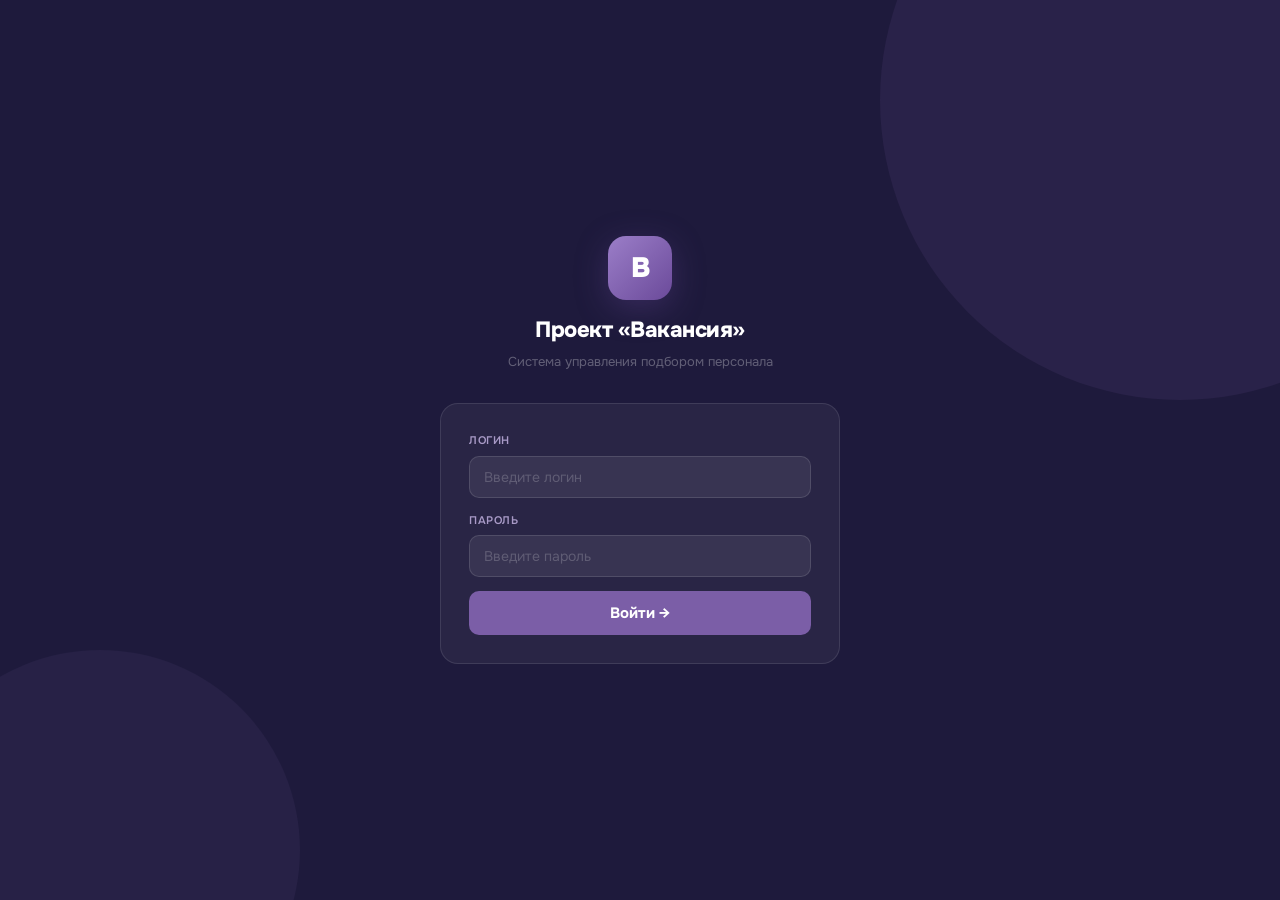
<file: index.html>
<!DOCTYPE html>
<html lang="ru">
<head>
<meta charset="UTF-8">
<meta name="viewport" content="width=device-width, initial-scale=1.0">
<title>Проект «Вакансия»</title>
<link href="https://fonts.googleapis.com/css2?family=Onest:wght@300;400;500;600;700;800;900&display=swap" rel="stylesheet">
<link rel="stylesheet" href="css/app.css">
</head>

<body>
<div id="ls">
  <div class="lb">
    <div class="ll">
      <div class="ll-ico">В</div>
      <h1>Проект «Вакансия»</h1>
      <p>Система управления подбором персонала</p>
    </div>
    <div class="lf">
      <form onsubmit="return false">
        <label class="llbl">Логин</label>
        <input id="il" class="linp" placeholder="Введите логин" autocomplete="username">
        <label class="llbl">Пароль</label>
        <input id="ip" class="linp" type="password" placeholder="Введите пароль" autocomplete="current-password">
        <div id="lerr" class="lerr" style="display:none"></div>
        <button id="lbtn" class="lbtn">Войти →</button>
      </form>
      <div class="l-adv api-url-row" id="api-url-wrap" style="display:none">
        <div class="l-adv-t">Подключение к API</div>
        <div class="api-url-row-inner">
          <input id="api-url-ov" class="linp" type="url" placeholder="https://script.google.com/.../exec" autocomplete="off">
          <button type="button" id="api-url-save" class="lbtn secondary">Сохранить URL</button>
        </div>
      </div>
    </div>
  </div>
</div>

<div id="app" style="display:none">
  <div id="sidebar">
    <div class="sb-logo">
      <div class="sb-icon">В</div>
      <span class="sb-title sb-col-hide">Вакансия</span>
    </div>
    <nav id="nav"></nav>
    <div class="sb-usr">
      <div class="sb-usr-in">
        <div class="sb-av" id="sbav"></div>
        <div class="sb-usr-info sb-col-hide">
          <div class="sb-usr-name" id="sbnm"></div>
          <div class="sb-usr-role" id="sbrl"></div>
        </div>
      </div>
    </div>
  </div>
  <div id="main">
    <div id="apibar" class="apibar">⚠ Проблема подключения к API: проверьте Apps Script URL и доступность сервиса</div>
    <div id="hdr">
      <button type="button" id="btn-sidebar-toggle" class="h-tog">
        <svg width="18" height="18" viewBox="0 0 18 18" fill="currentColor">
          <rect x="2" y="3" width="14" height="2" rx="1"/>
          <rect x="2" y="8" width="14" height="2" rx="1"/>
          <rect x="2" y="13" width="14" height="2" rx="1"/>
        </svg>
      </button>
      <div class="h-ttl" id="httl">Дашборд</div>
      <div style="display:flex;align-items:center;gap:10px">
        <span style="font-size:13px;font-weight:600;color:var(--ink2)" id="hnm"></span>
        <span class="rbadge" id="hbdg"></span>
        <button type="button" id="btn-logout" class="btn-out">
          <svg width="13" height="13" viewBox="0 0 24 24" fill="none" stroke="currentColor" stroke-width="2" stroke-linecap="round" stroke-linejoin="round"><path d="M9 21H5a2 2 0 01-2-2V5a2 2 0 012-2h4"/><polyline points="16 17 21 12 16 7"/><line x1="21" y1="12" x2="9" y2="12"/></svg>
          Выйти
        </button>
      </div>
    </div>
    <div id="content"></div>
  </div>
</div>
<div id="dpi-form-pg" style="display:none;min-height:100vh;background:var(--bg,#f4f5f7);justify-content:center;align-items:flex-start"></div>
<div id="pif-form-pg" style="display:none;min-height:100vh;background:var(--bg,#f4f5f7);justify-content:center;align-items:flex-start"></div>
<div id="toast" class="toast"></div>
<script src="js/config.js"></script>
<script src="js/util.js"></script>
<script src="js/api.js"></script>
<script src="js/data.js"></script>
<script src="js/ui-enhancements.js"></script>
<script src="js/app.js"></script>
<script src="js/dashboard-enhancements.js"></script>
<script src="js/values-v2.js"></script>
<script src="js/values-interpretation.js"></script>
<script src="js/group-report.js"></script>
<script src="js/dpi-data.js"></script>
<script src="js/dpi.js"></script>
<script src="js/pif-data.js"></script>
<script src="js/pif.js"></script>
<script src="js/cases.js"></script>
</body></html>
</file>
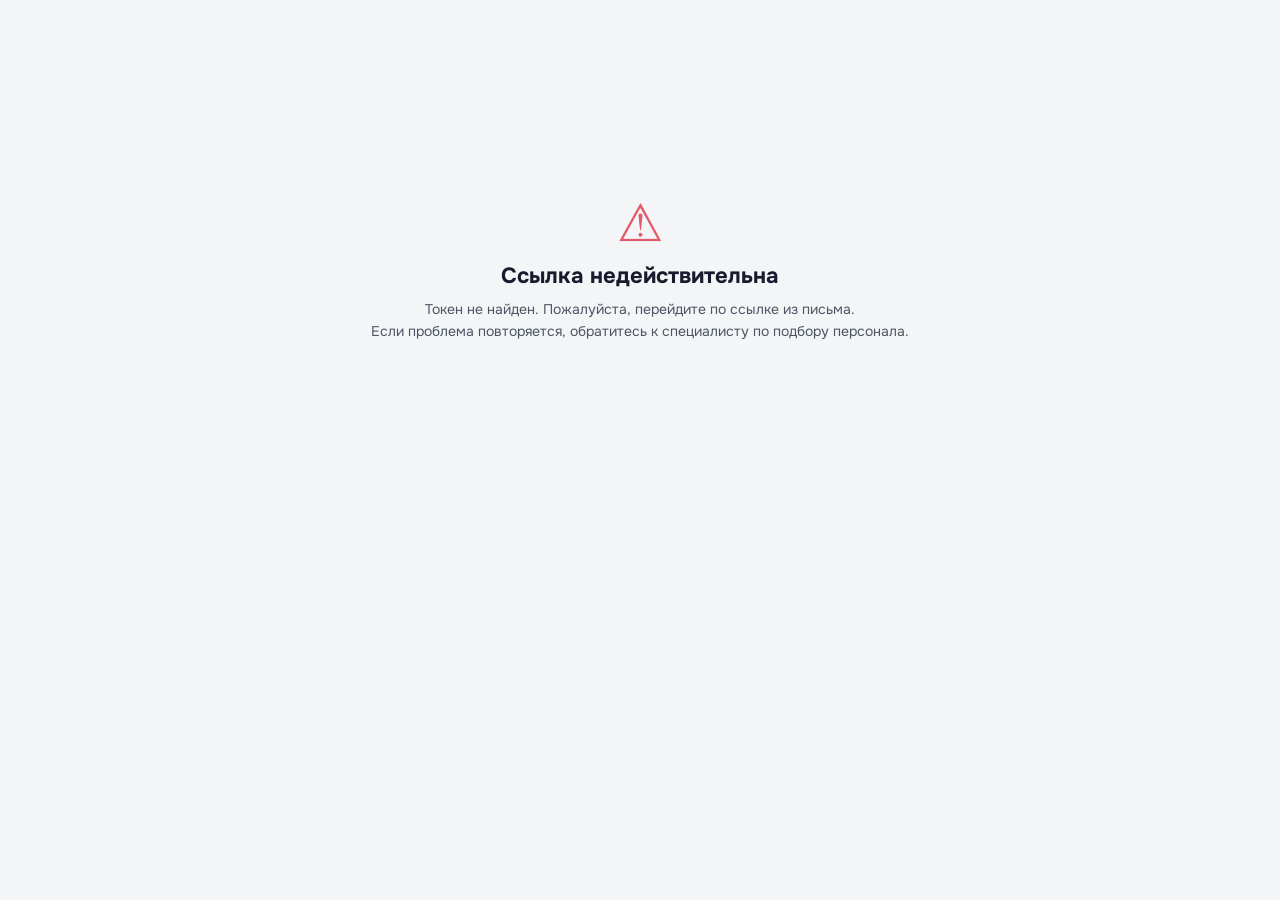
<file: dpi-form.html>
<!DOCTYPE html>
<html lang="ru">
<head>
<meta charset="UTF-8">
<meta name="viewport" content="width=device-width, initial-scale=1.0">
<title>Опросник деструкторов — DPI-R</title>
<link href="https://fonts.googleapis.com/css2?family=Onest:wght@300;400;500;600;700;800;900&display=swap" rel="stylesheet">
<style>
  *,*::before,*::after{box-sizing:border-box;margin:0;padding:0}
  body{font-family:'Onest',system-ui,sans-serif;background:#f4f5f7;color:#1a1a2e;min-height:100vh}
  button{font-family:inherit;cursor:pointer;border:none;background:none}
  #dpi-form-pg{min-height:100vh;display:flex;justify-content:center;align-items:flex-start;padding:0 0 40px}
  .dpi-form-wrap{max-width:780px;width:100%;margin:0 auto;padding:24px 16px}
  .dpi-form-hdr{display:flex;align-items:flex-start;gap:16px;margin-bottom:20px;padding-bottom:16px;border-bottom:1px solid #e5e7eb}
  .dpi-form-logo-ico{width:48px;height:48px;border-radius:12px;background:#E35B6A;color:#fff;font-weight:800;font-size:15px;display:flex;align-items:center;justify-content:center;flex-shrink:0}
  .dpi-form-title{font-size:20px;font-weight:700;color:#1a1a2e;margin:0 0 4px}
  .dpi-form-sub{font-size:14px;color:#4b5563;line-height:1.5}
  .dpi-form-progress{display:flex;align-items:center;gap:10px;margin-bottom:12px}
  .dpi-progress-bar{flex:1;height:6px;border-radius:3px;background:#e5e7eb;overflow:hidden}
  .dpi-progress-fill{height:100%;border-radius:3px;background:#E35B6A;transition:width .3s}
  .dpi-progress-cnt{font-size:12px;font-weight:600;color:#4b5563;white-space:nowrap}
  .dpi-scale-legend{font-size:11px;color:#9ca3af;margin-bottom:20px;line-height:1.8}
  .dpi-qcard{display:flex;gap:12px;background:#fff;border:1px solid #e5e7eb;border-radius:10px;padding:14px 16px;margin-bottom:8px;transition:border-color .2s}
  .dpi-qcard--done{border-color:#2FAE7B;background:#f6fdf9}
  .dpi-qnum{width:28px;height:28px;border-radius:50%;background:#f3f4f6;color:#4b5563;font-size:11px;font-weight:700;display:flex;align-items:center;justify-content:center;flex-shrink:0;margin-top:1px}
  .dpi-qbody{flex:1;min-width:0}
  .dpi-qtext{font-size:14px;color:#1a1a2e;margin-bottom:10px;line-height:1.5}
  .dpi-opts{display:flex;flex-wrap:wrap;gap:6px}
  .dpi-opt{display:inline-flex;align-items:center;gap:6px;padding:5px 12px;border-radius:8px;border:1px solid #e5e7eb;background:#f9fafb;cursor:pointer;font-size:12px;transition:all .15s;user-select:none}
  .dpi-opt input[type="radio"]{display:none}
  .dpi-opt:hover{border-color:#E35B6A;background:#fff5f5}
  .dpi-opt--sel{border-color:#E35B6A;background:#ffe9ec;color:#E35B6A;font-weight:600}
  .dpi-opt-num{font-weight:700;font-size:13px}
  .dpi-form-footer{margin-top:24px;text-align:center}
  .dpi-sub-err{padding:10px 14px;border-radius:8px;background:#ffe9ec;color:#E35B6A;font-size:13px;margin-bottom:12px;border:1px solid #fca5a5;text-align:left}
  .dpi-submit-btn{background:#E35B6A;color:#fff;border:none;border-radius:10px;padding:13px 36px;font-size:15px;font-weight:700;cursor:pointer;transition:background .2s;font-family:inherit}
  .dpi-submit-btn:hover{background:#c44}
  .dpi-submit-btn:disabled{opacity:.6;cursor:not-allowed}
  .dpi-pg-loading{display:flex;align-items:center;justify-content:center;min-height:60vh;font-size:16px;color:#4b5563;gap:12px}
  .dpi-pg-msg{display:flex;flex-direction:column;align-items:center;justify-content:center;min-height:60vh;text-align:center;padding:40px 24px}
  .dpi-pg-msg h2{font-size:22px;font-weight:700;margin:12px 0 8px;color:#1a1a2e}
  .dpi-pg-msg p{color:#4b5563;font-size:14px;line-height:1.6}
  .dpi-pg-ico{font-size:52px;line-height:1}
  .dpi-pg-msg--ok .dpi-pg-ico{color:#2FAE7B}
  .dpi-pg-msg--err .dpi-pg-ico{color:#E35B6A}
  .spin{display:inline-block;width:22px;height:22px;border:2.5px solid rgba(227,91,106,.2);border-top-color:#E35B6A;border-radius:50%;animation:sp .7s linear infinite;vertical-align:middle;flex-shrink:0}
  @keyframes sp{to{transform:rotate(360deg)}}
  @media(max-width:520px){
    .dpi-form-hdr{flex-direction:column;gap:10px}
    .dpi-opts{flex-direction:column}
    .dpi-opt{justify-content:flex-start}
  }
</style>
</head>
<body>
<div id="dpi-form-pg">
  <div class="dpi-pg-loading"><span class="spin"></span> Загружаем опрос…</div>
</div>
<script>
// ═══════════════════════════════════════════════════════════════
//  DPI-R Public Form — автономная страница для участника
//  Разместить рядом с index.html в репозитории Opros_forma
// ═══════════════════════════════════════════════════════════════

// ── API ─────────────────────────────────────────────────────────
// URL веб-приложения Google Apps Script (обновите при смене деплоя)
var API_URL = 'https://script.google.com/macros/s/AKfycbwhx_VrOP6BCsoxeDyfxzGyDLP0vlDSXsb2pQYMaP0vWvzcD0ZO9dB4P89rWBdV5_VhXw/exec';
var API_TIMEOUT_MS = 120000;

async function callApi(action, data) {
  var ctrl = new AbortController();
  var t = setTimeout(function(){ try{ ctrl.abort(); }catch(e){} }, API_TIMEOUT_MS);
  try {
    var r = await fetch(API_URL, {
      method: 'POST',
      redirect: 'follow',
      headers: { 'Content-Type': 'text/plain;charset=utf-8' },
      body: JSON.stringify(Object.assign({ action: action }, data || {})),
      signal: ctrl.signal
    });
    clearTimeout(t);
    if (!r.ok) return { ok: false, error: 'HTTP ' + r.status };
    var text = await r.text();
    try { return JSON.parse(text); }
    catch(e) { return { ok: false, error: text.slice(0, 200) }; }
  } catch(e) {
    clearTimeout(t);
    return { ok: false, error: e && e.name === 'AbortError' ? 'Таймаут запроса — попробуйте снова' : String(e && (e.message || e) || e) };
  }
}

// ── HELPERS ──────────────────────────────────────────────────────
function escH(s) {
  if (s == null || s === '') return '';
  return String(s).replace(/&/g,'&amp;').replace(/</g,'&lt;').replace(/>/g,'&gt;').replace(/"/g,'&quot;');
}

function seededShuffle(arr, seed) {
  var a = arr.slice(), s = seed | 1;
  for (var i = a.length - 1; i > 0; i--) {
    s = ((Math.imul ? Math.imul(1664525, s) : (1664525 * s)) + 1013904223) | 0;
    var j = Math.abs(s) % (i + 1), tmp = a[i]; a[i] = a[j]; a[j] = tmp;
  }
  return a;
}

function tokenSeed(token) {
  var h = 0;
  for (var i = 0; i < (token || '').length; i++)
    h = (((Math.imul ? Math.imul(31, h) : (31 * h)) | 0) + token.charCodeAt(i)) | 0;
  return Math.abs(h) || 1;
}

function loadProgress(token) {
  try { var r = localStorage.getItem('dpi_prog_' + token); return r ? JSON.parse(r) : null; }
  catch(e) { return null; }
}
function saveProgress(token, answers) {
  try { localStorage.setItem('dpi_prog_' + token, JSON.stringify({ answers: answers, ts: Date.now() })); }
  catch(e) {}
}
function clearProgress(token) {
  try { localStorage.removeItem('dpi_prog_' + token); }
  catch(e) {}
}

// ── DPI DATA ─────────────────────────────────────────────────────
var DPI_QUESTIONS = [
  {n:1,  text:'Я трачу дополнительное время на перепроверку работы, даже когда сроки поджимают'},
  {n:2,  text:'Мне сложно принять результат, который «достаточно хорош», если он не соответствует моим внутренним стандартам'},
  {n:3,  text:'Я замечаю недочёты в работе коллег, которые они сами обычно не видят'},
  {n:4,  text:'Коллеги могут сказать, что мои стандарты качества нереалистично высоки'},
  {n:5,  text:'Я готов(а) переделать работу с нуля, если она не соответствует моим требованиям'},
  {n:6,  text:'Мне важно придерживаться установленных процедур, даже когда ситуация требует гибкости'},
  {n:7,  text:'Работа в условиях неопределённости или неполных инструкций вызывает у меня дискомфорт'},
  {n:8,  text:'Если нет чётких инструкций, я предпочитаю подождать, пока они не появятся'},
  {n:9,  text:'Другие иногда говорят, что я слишком строго придерживаюсь регламентов'},
  {n:10, text:'Я испытываю беспокойство, когда привычный порядок вещей нарушается'},
  {n:11, text:'В рабочих ситуациях мне проще опираться на факты и данные, чем учитывать чувства людей'},
  {n:12, text:'Я сознательно сохраняю профессиональную дистанцию с коллегами'},
  {n:13, text:'Мне легко принимать жёсткие, непопулярные решения, не вовлекаясь эмоционально'},
  {n:14, text:'Коллеги воспринимают меня как человека, которого трудно «раскусить»'},
  {n:15, text:'Я редко делюсь своими переживаниями на работе, даже когда это было бы уместно'},
  {n:16, text:'Когда что-то идёт не так, я нахожу объективные причины, объясняющие ситуацию'},
  {n:17, text:'Мне трудно согласиться с критикой, если я уверен(а), что действовал(а) верно'},
  {n:18, text:'Я нередко объясняю свои неудачи внешними обстоятельствами, которые было трудно контролировать'},
  {n:19, text:'После провала проекта я склонен(на) анализировать, что помешало, а не что я сделал(а) не так'},
  {n:20, text:'Мне сложно признавать ошибки публично, даже когда внутренне я с критикой согласен(на)'},
  {n:21, text:'В стрессовых ситуациях я предпочитаю работать в одиночестве, избегая общения'},
  {n:22, text:'Мне некомфортно быть в центре внимания или выступать на публику'},
  {n:23, text:'При конфликтах я предпочитаю отойти в сторону, чем вступать в открытое противостояние'},
  {n:24, text:'Под давлением я становлюсь более замкнутым(ой) и недоступным(ой) для коллег'},
  {n:25, text:'Я нахожу способы избегать ситуаций, требующих активного публичного взаимодействия'},
  {n:26, text:'Я склонен(на) подолгу анализировать, что мог(ла) сделать лучше после завершения проекта'},
  {n:27, text:'Мне трудно принять похвалу, не задумываясь одновременно о своих недостатках'},
  {n:28, text:'После выполнения задания я чаще сосредотачиваюсь на том, что не получилось, а не на том, что удалось'},
  {n:29, text:'Мой внутренний критик значительно строже, чем оценки людей, которые меня знают'},
  {n:30, text:'Я нередко сомневаюсь в правильности своих решений даже спустя время после их принятия'},
  {n:31, text:'Я заранее обдумываю все возможные проблемы, которые могут возникнуть в ходе проекта'},
  {n:32, text:'В ситуациях неопределённости мне трудно сосредоточиться на текущей работе'},
  {n:33, text:'Коллеги замечают, что я склонен(на) преувеличивать потенциальные риски'},
  {n:34, text:'Я трачу значительное время, мысленно проигрывая наихудшие сценарии развития событий'},
  {n:35, text:'Неожиданные изменения в планах вызывают у меня заметное беспокойство и дискомфорт'},
  {n:36, text:'Меня вполне устраивает нынешнее положение дел — я не стремлюсь делать карьеру любой ценой'},
  {n:37, text:'Я предпочитаю хорошо выполнять привычную работу, а не браться за новые масштабные задачи'},
  {n:38, text:'Высокие амбиции кажутся мне скорее источником стресса, чем мотивации'},
  {n:39, text:'Коллеги могут охарактеризовать меня как человека, который избегает лишней ответственности'},
  {n:40, text:'Важнее стабильно выполнять свои обязанности, чем постоянно стремиться к большему'},
  {n:41, text:'Мне трудно возражать руководству или старшим коллегам, даже если я с ними не согласен(на)'},
  {n:42, text:'Чтобы не создавать конфликт, я обычно принимаю точку зрения большинства'},
  {n:43, text:'Я нередко откладываю выражение своей позиции, ожидая, пока не выскажутся другие'},
  {n:44, text:'Мне важно, чтобы все в команде были довольны — поэтому я избегаю споров'},
  {n:45, text:'Я поддерживаю групповые решения, даже если лично с ними не согласен(на)'},
  {n:46, text:'Я выполняю задачи с достаточным качеством, не стремясь сделать больше, чем требуется'},
  {n:47, text:'Мне сложно поддерживать мотивацию на задачах, которые кажутся мне не особенно значимыми'},
  {n:48, text:'Я склонен(на) откладывать начало работы, пока она не становится неотложной'},
  {n:49, text:'Коллеги могут заметить, что я не всегда выкладываюсь на полную'},
  {n:50, text:'Если существует более лёгкий способ решить задачу, я предпочту его более трудоёмкому'},
  {n:51, text:'Я умею преподнести себя и свои идеи так, чтобы произвести нужное впечатление'},
  {n:52, text:'Мне нравится, когда моя работа и достижения замечают и оценивают'},
  {n:53, text:'В присутствии значимых людей я склонен(на) вести себя более выразительно'},
  {n:54, text:'Мне важно контролировать, как я выгляжу в глазах ключевых людей в организации'},
  {n:55, text:'Я умею привлечь внимание аудитории и удержать его на себе'},
  {n:56, text:'Мне нравится принимать вызовы и идти на риск — это делает работу интереснее'},
  {n:57, text:'Я склонен(на) действовать, не дожидаясь полной картины ситуации'},
  {n:58, text:'Правила я воспринимаю скорее как ориентиры, чем как жёсткие нормы'},
  {n:59, text:'Я порой принимаю решения быстрее, чем этого требует ситуация'},
  {n:60, text:'Мне интересно изучать, как далеко можно зайти в рамках установленных ограничений'},
  {n:61, text:'Мои идеи часто кажутся другим неожиданными или нестандартными'},
  {n:62, text:'Я нередко предлагаю решения, выходящие далеко за рамки привычного подхода'},
  {n:63, text:'Коллегам иногда сложно следить за ходом моих рассуждений'},
  {n:64, text:'Мне трудно долго концентрироваться на одной идее — в голове постоянно возникают новые'},
  {n:65, text:'Меня привлекают необычные, даже спорные концепции и подходы'},
  {n:66, text:'Я уверен(а), что обладаю способностями выше среднего в своей профессиональной области'},
  {n:67, text:'Мне кажется, что мне не всегда дают задачи, соответствующие моему реальному уровню'},
  {n:68, text:'Я ожидаю, что мои идеи и мнения будут восприняты всерьёз с первого раза'},
  {n:69, text:'Я легко представляю себя в роли топ-менеджера или ключевого лидера организации'},
  {n:70, text:'Порой мне кажется, что я лучше подхожу для роли, которую занимает мой непосредственный руководитель'},
  {n:71, text:'Мне важно добиваться лучших результатов среди своих коллег'},
  {n:72, text:'Я регулярно сравниваю свои показатели с результатами других людей'},
  {n:73, text:'Проигрывать или уступать другим мне очень некомфортно'},
  {n:74, text:'Мне трудно искренне и открыто радоваться профессиональным успехам коллег'},
  {n:75, text:'Соревнование с другими мотивирует меня значительно сильнее, чем командная работа'},
  {n:76, text:'Я могу брать на себя обязательства, не будучи полностью уверен(а) в возможности их выполнить'},
  {n:77, text:'Я нахожу способы действовать по-своему, формально соблюдая установленные правила'},
  {n:78, text:'Мне интересно изучать, насколько гибко интерпретируются правила в конкретной организации'},
  {n:79, text:'Коллеги могут охарактеризовать меня как человека, который в итоге делает по-своему'},
  {n:80, text:'Мне сложно последовательно выполнять рутинные обязательства без внешнего контроля'},
  {n:81, text:'Я внимательно отслеживаю, кто и что говорит обо мне в рабочей среде'},
  {n:82, text:'Когда кто-то делает мне неожиданный комплимент или услугу, я задумываюсь об их скрытых мотивах'},
  {n:83, text:'Я помню несправедливости и обиды значительно дольше, чем большинство людей'},
  {n:84, text:'Мне требуется немало времени, чтобы начать по-настоящему доверять новым коллегам'},
  {n:85, text:'Я предпочитаю не раскрывать лишней информации, пока не уверен(а) в намерениях человека'},
  {n:86, text:'Когда кто-то оспаривает мои слова или идеи, я реагирую довольно резко и напористо'},
  {n:87, text:'В дискуссиях я бываю очень прямым(ой), даже если это задевает чувства других'},
  {n:88, text:'Я не скрываю раздражение, когда коллеги работают ниже моих ожиданий'},
  {n:89, text:'Коллеги знают, что меня лучше не злить'},
  {n:90, text:'Под давлением я могу сказать что-то резкое, о чём потом сожалею'},
  {n:91, text:'Мне сложно «отпустить» задачу, не убедившись лично, что она выполнена так, как нужно'},
  {n:92, text:'Я предпочту сделать работу сам(а), чем тратить время на объяснение того, как её выполнить'},
  {n:93, text:'Я нередко вмешиваюсь в работу тех, кому делегировал(а) задачу'},
  {n:94, text:'Мне трудно делегировать важные задачи — я беспокоюсь, что результат окажется недостаточно хорошим'},
  {n:95, text:'Коллеги иногда говорят, что я слишком жёстко контролирую процесс выполнения заданий'},
  {n:96, text:'Мои настроение и уровень энергии могут заметно меняться в течение одного рабочего дня'},
  {n:97, text:'В стрессовых ситуациях эмоции иногда берут верх над рациональным мышлением'},
  {n:98, text:'Я реагирую на плохие новости или критику более эмоционально, чем намеревался(ась)'},
  {n:99, text:'Людям, работающим со мной, бывает трудно предсказать, в каком я сегодня настроении'},
  {n:100,text:'Когда что-то идёт не по плану, я могу утратить самообладание быстрее, чем хотелось бы'},
];

var DPI_IM_QUESTIONS = [
  {n:101,text:'Я всегда полностью честен(на) с коллегами, даже если правда неудобна для меня'},
  {n:102,text:'Мне никогда не приходило в голову хотеть, чтобы кто-то из коллег потерпел неудачу'},
  {n:103,text:'Я всегда внимательно слушаю собеседника, не отвлекаясь на свои мысли'},
  {n:104,text:'У меня никогда не возникало зависти или ревности к чужим успехам'},
  {n:105,text:'Мои рабочие мотивы всегда абсолютно прозрачны для окружающих'},
  {n:106,text:'Я всегда сразу признаю свои ошибки, никогда не пытаясь их скрыть или оправдать'},
  {n:107,text:'Мне никогда не приходило в голову преувеличить свои заслуги или вклад в общий результат'},
  {n:108,text:'Я никогда не говорил(а) о коллеге негативно за его спиной'},
  {n:109,text:'Мне всегда удаётся сохранять полное спокойствие, что бы ни происходило на работе'},
  {n:110,text:'Я никогда не откладывал(а) важные дела на потом'},
];

// ── FORM RENDERING ────────────────────────────────────────────────
var OPTS = ['Совершенно не подходит','Скорее не подходит','Скорее подходит','Полностью подходит'];

function renderDpiForm(container, token, invite, questions, answers) {
  var total = questions.length;
  var answered = Object.keys(answers).length;
  var pct = Math.round(answered / total * 100);

  var qHtml = questions.map(function(q, idx) {
    var ans = Number(answers[q.n]) || 0;
    var radios = OPTS.map(function(lbl, li) {
      var v = li + 1;
      return '<label class="dpi-opt' + (ans === v ? ' dpi-opt--sel' : '') + '">' +
        '<input type="radio" name="dq_' + q.n + '" value="' + v + '"' + (ans === v ? ' checked' : '') + ' data-qn="' + q.n + '">' +
        '<span class="dpi-opt-num">' + v + '</span>' +
        '<span class="dpi-opt-lbl">' + escH(lbl) + '</span>' +
      '</label>';
    }).join('');
    return '<div class="dpi-qcard' + (ans ? ' dpi-qcard--done' : '') + '" id="dqc_' + q.n + '">' +
      '<div class="dpi-qnum">' + (idx + 1) + '</div>' +
      '<div class="dpi-qbody">' +
        '<div class="dpi-qtext">' + escH(q.text) + '</div>' +
        '<div class="dpi-opts">' + radios + '</div>' +
      '</div>' +
    '</div>';
  }).join('');

  container.innerHTML =
    '<div class="dpi-form-wrap">' +
      '<div class="dpi-form-hdr">' +
        '<div class="dpi-form-logo-ico">ДПИ</div>' +
        '<div>' +
          '<h1 class="dpi-form-title">Опросник деструкторов (DPI-R)</h1>' +
          '<p class="dpi-form-sub">Здравствуйте, <b>' + escH(invite.candidate_name || 'участник') + '</b>! ' +
          'Ответьте честно на все ' + total + ' утверждений, опираясь на поведение на работе.</p>' +
        '</div>' +
      '</div>' +
      '<div class="dpi-form-progress">' +
        '<div class="dpi-progress-bar"><div class="dpi-progress-fill" id="dpi-pfill" style="width:' + pct + '%"></div></div>' +
        '<span class="dpi-progress-cnt" id="dpi-pcnt">' + answered + ' / ' + total + '</span>' +
      '</div>' +
      '<div class="dpi-scale-legend">' +
        OPTS.map(function(l, i) { return '<span><b>' + (i + 1) + '</b> — ' + escH(l) + '</span>'; }).join('&nbsp; ·&nbsp; ') +
      '</div>' +
      '<div id="dpi-qlist">' + qHtml + '</div>' +
      '<div class="dpi-form-footer">' +
        '<div id="dpi-sub-err" class="dpi-sub-err" style="display:none"></div>' +
        '<button type="button" class="dpi-submit-btn" id="dpi-submit-btn">Отправить ответы →</button>' +
      '</div>' +
    '</div>';

  document.getElementById('dpi-qlist').addEventListener('change', function(ev) {
    var inp = ev.target;
    if (inp.type !== 'radio') return;
    var qn = Number(inp.dataset.qn), v = Number(inp.value);
    answers[qn] = v;
    saveProgress(token, answers);
    var card = document.getElementById('dqc_' + qn);
    if (card) {
      card.classList.add('dpi-qcard--done');
      card.querySelectorAll('.dpi-opt').forEach(function(lbl) {
        lbl.classList.toggle('dpi-opt--sel', Number(lbl.querySelector('input').value) === v);
      });
    }
    var ac = Object.keys(answers).length;
    var pf = document.getElementById('dpi-pfill');
    var pc = document.getElementById('dpi-pcnt');
    if (pf) pf.style.width = Math.round(ac / total * 100) + '%';
    if (pc) pc.textContent = ac + ' / ' + total;
  });

  document.getElementById('dpi-submit-btn').addEventListener('click', function() {
    submitForm(token, answers, questions, container);
  });
}

async function submitForm(token, answers, questions, container) {
  var total = questions.length;
  var answered = Object.keys(answers).length;
  var errEl = document.getElementById('dpi-sub-err');
  if (answered < total) {
    if (errEl) {
      errEl.textContent = 'Пожалуйста, ответьте на все утверждения. Осталось: ' + (total - answered);
      errEl.style.display = '';
    }
    for (var i = 0; i < questions.length; i++) {
      if (!answers[questions[i].n]) {
        var el = document.getElementById('dqc_' + questions[i].n);
        if (el) el.scrollIntoView({ behavior: 'smooth', block: 'center' });
        break;
      }
    }
    return;
  }
  var btn = document.getElementById('dpi-submit-btn');
  if (btn) { btn.disabled = true; btn.innerHTML = '<span class="spin"></span> Отправляем…'; }
  var res = await callApi('submitDpiSurvey', { token: token, answers: answers });
  if (res && res.ok) {
    clearProgress(token);
    container.innerHTML =
      '<div class="dpi-pg-msg dpi-pg-msg--ok">' +
        '<div class="dpi-pg-ico">✓</div>' +
        '<h2>Опрос завершён!</h2>' +
        '<p>Ваши ответы успешно сохранены. Спасибо за участие!</p>' +
      '</div>';
  } else {
    if (btn) { btn.disabled = false; btn.innerHTML = 'Отправить ответы →'; }
    if (errEl) {
      errEl.textContent = (res && res.error) || 'Не удалось отправить. Попробуйте снова.';
      errEl.style.display = '';
    }
  }
}

// ── INIT ─────────────────────────────────────────────────────────
async function init() {
  var container = document.getElementById('dpi-form-pg');
  var qs;
  try { qs = new URLSearchParams(location.search); } catch(e) { qs = { get: function(){ return null; } }; }
  var token = qs.get('dpi_token');

  if (!token) {
    container.innerHTML =
      '<div class="dpi-pg-msg dpi-pg-msg--err">' +
        '<div class="dpi-pg-ico">⚠</div>' +
        '<h2>Ссылка недействительна</h2>' +
        '<p>Токен не найден. Пожалуйста, перейдите по ссылке из письма.<br>Если проблема повторяется, обратитесь к специалисту по подбору персонала.</p>' +
      '</div>';
    return;
  }

  container.innerHTML = '<div class="dpi-pg-loading"><span class="spin"></span> Загружаем опрос…</div>';

  var res = await callApi('startDpiSurvey', { token: token });
  if (!res || !res.ok) {
    if (res && res.already_done) {
      container.innerHTML =
        '<div class="dpi-pg-msg dpi-pg-msg--ok">' +
          '<div class="dpi-pg-ico">✓</div>' +
          '<h2>Опрос уже завершён</h2>' +
          '<p>Ваши ответы были успешно сохранены ранее. Спасибо за участие!</p>' +
        '</div>';
    } else {
      container.innerHTML =
        '<div class="dpi-pg-msg dpi-pg-msg--err">' +
          '<div class="dpi-pg-ico">⚠</div>' +
          '<h2>' + escH(res && res.error ? res.error : 'Ссылка недействительна') + '</h2>' +
          '<p>Обратитесь к специалисту по подбору персонала.</p>' +
        '</div>';
    }
    return;
  }

  var invite = res.invite;
  var allQ = DPI_QUESTIONS.concat(DPI_IM_QUESTIONS.map(function(q) { return { n: q.n, text: q.text }; }));
  var questions = seededShuffle(allQ, tokenSeed(token));
  var saved = loadProgress(token);
  var answers = saved ? saved.answers : {};
  renderDpiForm(container, token, invite, questions, answers);
}

document.addEventListener('DOMContentLoaded', init);
</script>
</body>
</html>
</file>
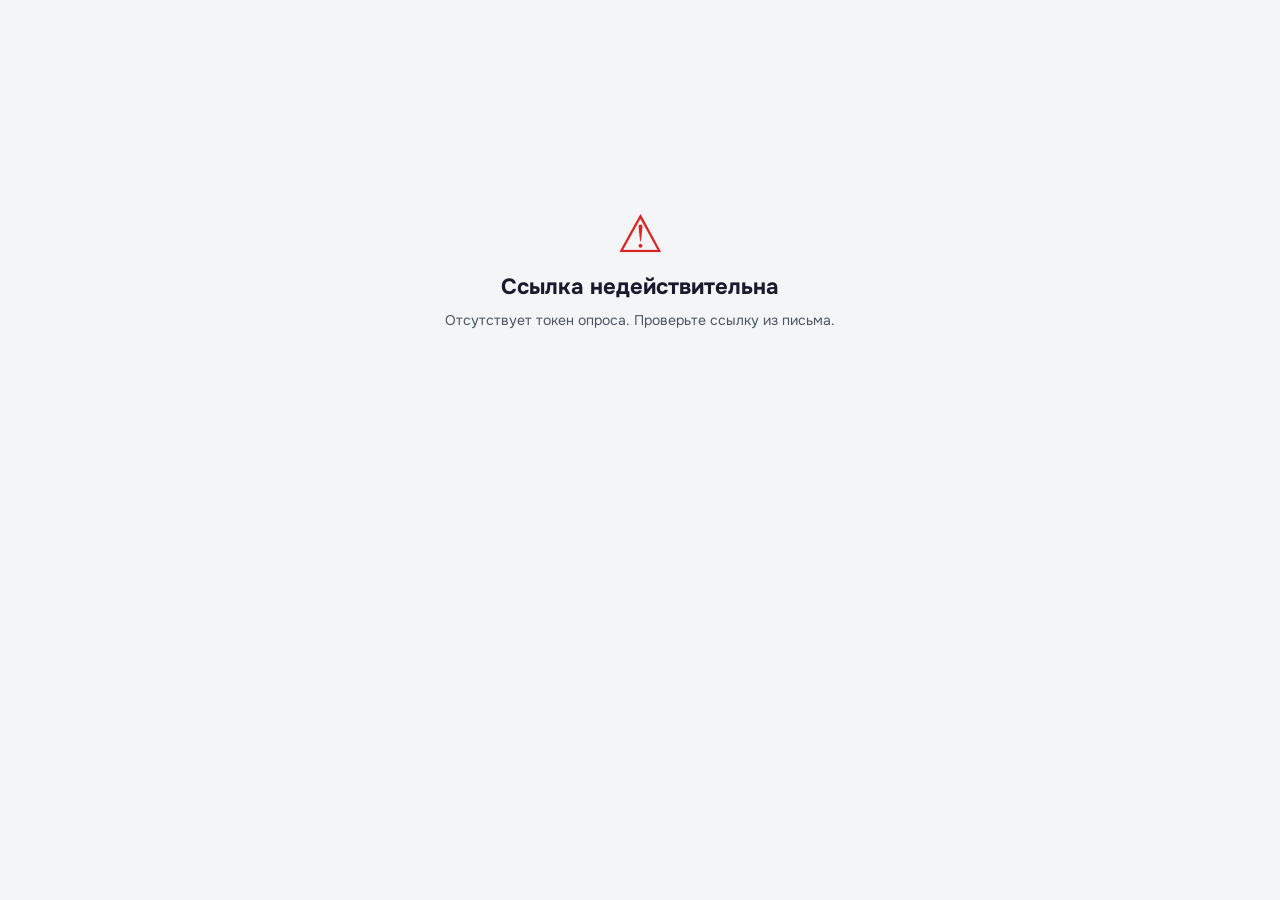
<file: pif-form.html>
<!DOCTYPE html>
<html lang="ru">
<head>
<meta charset="UTF-8">
<meta name="viewport" content="width=device-width, initial-scale=1.0">
<title>Оценка потенциала — PiF-Q</title>
<link href="https://fonts.googleapis.com/css2?family=Onest:wght@300;400;500;600;700;800;900&display=swap" rel="stylesheet">
<style>
  *,*::before,*::after{box-sizing:border-box;margin:0;padding:0}
  body{font-family:'Onest',system-ui,sans-serif;background:#f4f5f7;color:#1a1a2e;min-height:100vh}
  button{font-family:inherit;cursor:pointer;border:none;background:none}
  #pif-form-pg{min-height:100vh;display:flex;justify-content:center;align-items:flex-start;padding:0 0 40px}
  .pif-form-wrap{max-width:780px;width:100%;margin:0 auto;padding:24px 16px}
  .pif-form-hdr{display:flex;align-items:flex-start;gap:16px;margin-bottom:20px;padding-bottom:16px;border-bottom:1px solid #e5e7eb}
  .pif-form-logo-ico{width:48px;height:48px;border-radius:12px;background:#0E7490;color:#fff;font-weight:800;font-size:13px;display:flex;align-items:center;justify-content:center;flex-shrink:0}
  .pif-form-title{font-size:20px;font-weight:700;color:#1a1a2e;margin:0 0 4px}
  .pif-form-sub{font-size:14px;color:#4b5563;line-height:1.5}
  .pif-form-progress{display:flex;align-items:center;gap:10px;margin-bottom:12px}
  .pif-progress-bar{flex:1;height:6px;border-radius:3px;background:#e5e7eb;overflow:hidden}
  .pif-progress-fill{height:100%;border-radius:3px;background:#0E7490;transition:width .3s}
  .pif-progress-cnt{font-size:12px;font-weight:600;color:#4b5563;white-space:nowrap}
  .pif-scale-legend{font-size:11px;color:#9ca3af;margin-bottom:20px;line-height:1.8}
  .pif-qcard{display:flex;gap:12px;background:#fff;border:1px solid #e5e7eb;border-radius:10px;padding:14px 16px;margin-bottom:8px;transition:border-color .2s}
  .pif-qcard--done{border-color:#0E7490;background:#f0fdff}
  .pif-qnum{width:28px;height:28px;border-radius:50%;background:#f3f4f6;color:#4b5563;font-size:11px;font-weight:700;display:flex;align-items:center;justify-content:center;flex-shrink:0;margin-top:1px}
  .pif-qbody{flex:1;min-width:0}
  .pif-qtext{font-size:14px;color:#1a1a2e;margin-bottom:10px;line-height:1.5}
  .pif-opts{display:flex;flex-wrap:wrap;gap:6px}
  .pif-opt{display:inline-flex;align-items:center;gap:6px;padding:5px 12px;border-radius:8px;border:1px solid #e5e7eb;background:#f9fafb;cursor:pointer;font-size:12px;transition:all .15s;user-select:none}
  .pif-opt input[type="radio"]{display:none}
  .pif-opt:hover{border-color:#0E7490;background:#f0fdff}
  .pif-opt--sel{border-color:#0E7490;background:#CFFAFE;color:#0E7490;font-weight:600}
  .pif-opt-num{font-weight:700;font-size:13px}
  .pif-form-footer{margin-top:24px;text-align:center}
  .pif-sub-err{padding:10px 14px;border-radius:8px;background:#FEE2E2;color:#DC2626;font-size:13px;margin-bottom:12px;border:1px solid #FECACA;text-align:left}
  .pif-submit-btn{background:#0E7490;color:#fff;border:none;border-radius:10px;padding:13px 36px;font-size:15px;font-weight:700;cursor:pointer;transition:background .2s;font-family:inherit}
  .pif-submit-btn:hover{background:#0c6478}
  .pif-submit-btn:disabled{opacity:.6;cursor:not-allowed}
  .pif-pg-loading{display:flex;align-items:center;justify-content:center;min-height:60vh;font-size:16px;color:#4b5563;gap:12px}
  .pif-pg-msg{display:flex;flex-direction:column;align-items:center;justify-content:center;min-height:60vh;text-align:center;padding:40px 24px}
  .pif-pg-msg h2{font-size:22px;font-weight:700;margin:12px 0 8px;color:#1a1a2e}
  .pif-pg-msg p{color:#4b5563;font-size:14px;line-height:1.6;max-width:440px}
  .pif-pg-ico{font-size:52px;line-height:1}
  .pif-pg-msg--ok .pif-pg-ico{color:#059669}
  .pif-pg-msg--err .pif-pg-ico{color:#DC2626}
  .spin{display:inline-block;width:22px;height:22px;border:2.5px solid rgba(14,116,144,.2);border-top-color:#0E7490;border-radius:50%;animation:sp .7s linear infinite;vertical-align:middle;flex-shrink:0}
  @keyframes sp{to{transform:rotate(360deg)}}
  @media(max-width:520px){
    .pif-form-hdr{flex-direction:column;gap:10px}
    .pif-opts{flex-direction:column}
    .pif-opt{justify-content:flex-start}
  }
</style>
</head>
<body>
<div id="pif-form-pg">
  <div class="pif-pg-loading"><span class="spin"></span> Загружаем опрос…</div>
</div>
<script>
// ═══════════════════════════════════════════════════════════════
//  PiF-Q Public Form — автономная страница для участника
//  Разместить рядом с index.html в репозитории Opros_forma
// ═══════════════════════════════════════════════════════════════

var API_URL = 'https://script.google.com/macros/s/AKfycbwhx_VrOP6BCsoxeDyfxzGyDLP0vlDSXsb2pQYMaP0vWvzcD0ZO9dB4P89rWBdV5_VhXw/exec';
var API_TIMEOUT_MS = 120000;

async function callApi(action, data) {
  var ctrl = new AbortController();
  var t = setTimeout(function(){ try{ ctrl.abort(); }catch(e){} }, API_TIMEOUT_MS);
  try {
    var r = await fetch(API_URL, {
      method: 'POST',
      redirect: 'follow',
      headers: { 'Content-Type': 'text/plain;charset=utf-8' },
      body: JSON.stringify(Object.assign({ action: action }, data || {})),
      signal: ctrl.signal
    });
    clearTimeout(t);
    var txt = await r.text();
    try { return JSON.parse(txt); } catch(_) { return { ok: false, error: 'Некорректный ответ сервера' }; }
  } catch(e) {
    clearTimeout(t);
    return { ok: false, error: e && e.name === 'AbortError' ? 'Превышено время ожидания. Проверьте интернет.' : (e && e.message || 'Ошибка соединения') };
  }
}

// ── Shuffle с детерминированным seed (по токену) ──────────────
function seededShuffle(arr, seed) {
  var a = arr.slice(), s = seed | 1;
  for (var i = a.length - 1; i > 0; i--) {
    s = ((Math.imul ? Math.imul(1664525, s) : (1664525 * s)) + 1013904223) | 0;
    var j = Math.abs(s) % (i + 1), tmp = a[i]; a[i] = a[j]; a[j] = tmp;
  }
  return a;
}
function tokenSeed(token) {
  var h = 0;
  for (var i = 0; i < (token || '').length; i++)
    h = (((Math.imul ? Math.imul(31, h) : (31 * h)) | 0) + token.charCodeAt(i)) | 0;
  return Math.abs(h) || 1;
}

// ── LocalStorage progress ─────────────────────────────────────
function loadProgress(token) { try { var r = localStorage.getItem('pif_prog_' + token); return r ? JSON.parse(r) : null; } catch(e) { return null; } }
function saveProgress(token, answers) { try { localStorage.setItem('pif_prog_' + token, JSON.stringify({ answers: answers, ts: Date.now() })); } catch(e) {} }
function clearProgress(token) { try { localStorage.removeItem('pif_prog_' + token); } catch(e) {} }

function escH(s) { return s == null ? '' : String(s).replace(/&/g,'&amp;').replace(/</g,'&lt;').replace(/>/g,'&gt;').replace(/"/g,'&quot;'); }

// ── 77 вопросов ───────────────────────────────────────────────
var PIF_QUESTIONS = [
  {n:1,  text:'В условиях острого дефицита времени я сохраняю ясность мышления и принимаю решения без потери качества'},
  {n:2,  text:'Я быстро ориентируюсь в больших объёмах разнородных данных и нахожу нужную информацию'},
  {n:3,  text:'Мне легко удерживать несколько информационных потоков одновременно, не теряя нити рассуждений'},
  {n:4,  text:'Коллеги замечают, что я быстро схватываю суть новых задач и данных, не требуя длительных пояснений'},
  {n:5,  text:'Я обрабатываю стандартную рабочую информацию быстрее большинства людей, с которыми работаю'},
  {n:6,  text:'Прежде чем согласиться с выводом, я проверяю, на каких допущениях он основан и насколько они обоснованы'},
  {n:7,  text:'Мне удаётся замечать логические противоречия в аргументах, которые на первый взгляд выглядят убедительно'},
  {n:8,  text:'При анализе сложной ситуации я всегда рассматриваю несколько альтернативных объяснений, прежде чем остановиться на одном'},
  {n:9,  text:'Я умею отделить существенное от второстепенного даже в противоречивой или неполной информации'},
  {n:10, text:'Я задаюсь вопросом «почему именно так?» и нахожу глубинные причины, а не ограничиваюсь очевидными объяснениями'},
  {n:11, text:'Я активно ищу возможности получить новые профессиональные знания и навыки'},
  {n:12, text:'Я берусь за задачи, которые требуют освоения незнакомого мне материала, даже если это некомфортно'},
  {n:13, text:'Критика и отрицательная обратная связь воспринимаются мной как ценный ресурс для роста, а не как угроза'},
  {n:14, text:'Меня больше привлекают задачи, в которых я ещё не эксперт, чем те, что я уже умею делать хорошо'},
  {n:15, text:'Я регулярно инвестирую личное время в профессиональное развитие вне зависимости от внешних требований'},
  {n:16, text:'В ситуации изменений я готов(а) полностью пересмотреть привычный подход, если это повысит результат'},
  {n:17, text:'Столкнувшись с опровергающими данными, я меняю свою позицию, а не ищу способ её защитить'},
  {n:18, text:'Мне интересно изучать практики, принципиально отличающиеся от тех, с которыми я работаю'},
  {n:19, text:'Я готов(а) принять решение, которое идёт вразрез с традицией, если вижу в нём логику'},
  {n:20, text:'Мне легко допустить, что я могу ошибаться, и активно искать точки зрения, которые оспаривают мои взгляды'},
  {n:21, text:'Я продуктивно работаю в ситуациях, где нет единственно верного ответа или чёткого алгоритма'},
  {n:22, text:'Неопределённость я воспринимаю как рабочее условие, а не как источник дискомфорта или тревоги'},
  {n:23, text:'Я принимаю взвешенные решения, опираясь на неполную информацию, не дожидаясь полной ясности'},
  {n:24, text:'В быстро меняющейся среде я сохраняю фокус на цели и не теряю продуктивность'},
  {n:25, text:'Я способен(на) одновременно удерживать несколько противоречивых версий происходящего, пока картина не прояснится'},
  {n:26, text:'Мне нравится брать ответственность за результаты других людей, а не только за свои собственные'},
  {n:27, text:'Я готов(а) принимать непопулярные решения ради достижения командных целей, даже если они вызовут недовольство'},
  {n:28, text:'Роль руководителя привлекает меня именно своей сложностью и возможностью влиять на результат системно'},
  {n:29, text:'Я стремлюсь к управленческим позициям, понимая и принимая их специфические издержки (конфликты, нагрузка, критика)'},
  {n:30, text:'Для меня важно видеть профессиональный рост и развитие людей, которых я веду'},
  {n:31, text:'Я легко считываю истинные мотивы и эмоции людей, даже когда они прямо их не выражают'},
  {n:32, text:'Мне удаётся изменять поведение других без формальных рычагов давления — через убеждение и выстраивание доверия'},
  {n:33, text:'В конфликтных ситуациях я нахожу подход к каждой стороне и помогаю прийти к взаимоприемлемому решению'},
  {n:34, text:'Я хорошо чувствую неформальную динамику в группе: кто на кого влияет, кто реально принимает решения'},
  {n:35, text:'Мне удаётся вовлекать в совместную работу людей, которые изначально не проявляли к ней интереса'},
  {n:36, text:'Если первая попытка не дала результата, я продолжаю искать альтернативные пути решения задачи'},
  {n:37, text:'Серьёзные препятствия скорее усиливают мою мотивацию, чем заставляют отступить'},
  {n:38, text:'Я готов(а) тратить значительно больше усилий и времени, чем планировалось, ради достижения важной цели'},
  {n:39, text:'Трудности и неудачи не сбивают меня с курса при движении к долгосрочной цели'},
  {n:40, text:'Я завершаю начатое, даже когда путь оказывается гораздо длиннее и сложнее, чем предполагалось'},
  {n:41, text:'Я намеренно ставлю перед собой цели, которые требуют максимального напряжения сил'},
  {n:42, text:'Мне недостаточно просто выполнить задачу — я стремлюсь сделать это на высшем уровне'},
  {n:43, text:'Я регулярно пересматриваю свои цели в сторону повышения, если вижу, что могу достичь большего'},
  {n:44, text:'Меня привлекают вызовы высокого масштаба, которые другие считают чрезмерно рискованными'},
  {n:45, text:'Я самостоятельно ищу задачи, раздвигающие границы моих возможностей, не дожидаясь, пока их поставят извне'},
  {n:46, text:'Я регулярно предлагаю идеи по улучшению рабочих процессов, не дожидаясь просьбы от руководства'},
  {n:47, text:'Когда я вижу проблему, я не жду, пока её заметят другие, — беру инициативу в свои руки'},
  {n:48, text:'Я берусь за ответственные участки работы, не ожидая явного указания или разрешения'},
  {n:49, text:'Я самостоятельно формирую задачи собственного развития и отслеживаю их выполнение'},
  {n:50, text:'Коллеги воспринимают меня как человека, который всегда находит, что и как можно улучшить'},
  {n:51, text:'После кардинальных изменений в организации я быстро перестраиваюсь и возвращаюсь к эффективной работе'},
  {n:52, text:'Новые организационные правила и процессы я принимаю без длительного внутреннего сопротивления'},
  {n:53, text:'Я успешно адаптируюсь к принципиально другому стилю руководства или корпоративной культуре'},
  {n:54, text:'Под давлением сроков или высокой ответственности я сохраняю качество работы, близкое к обычному'},
  {n:55, text:'В стрессовых ситуациях я продолжаю принимать взвешенные решения, не теряя трезвости суждений'},
  {n:56, text:'Длительный период высокой нагрузки не подрывает существенно мою мотивацию и работоспособность'},
  {n:57, text:'Мне нравится искать принципиально нестандартные решения задач, которые обычно решают привычным способом'},
  {n:58, text:'Я генерирую идеи и концепции, выходящие за рамки того, что уже пробовали коллеги'},
  {n:59, text:'Рутинные задачи мотивируют меня значительно меньше, чем возможность придумать что-то новое с нуля'},
  {n:60, text:'Мне проще достичь качественного результата в команде, чем работая в одиночку над той же задачей'},
  {n:61, text:'Я активно привлекаю коллег к решению сложных задач, даже когда формально могу справиться сам(а)'},
  {n:62, text:'В групповых проектах я вкладываюсь не только в конечный результат, но и в качество взаимодействия внутри команды'},
  {n:63, text:'Я целенаправленно расширяю свою профессиональную сеть контактов за пределами привычного круга'},
  {n:64, text:'Знакомство с новыми людьми на профессиональных мероприятиях воспринимается мной как возможность, а не обременение'},
  {n:65, text:'Я поддерживаю активные отношения с широким кругом коллег и партнёров вне своей компании'},
  {n:66, text:'Для меня принципиально важно, чтобы все участники обсуждения были довольны принятым решением'},
  {n:67, text:'Мне трудно принимать решения, которые могут обидеть или расстроить кого-то из коллег'},
  {n:68, text:'Сохранение хорошей атмосферы в команде для меня важнее, чем достижение оптимального результата'},
  {n:69, text:'Я верю, что мои профессиональные перспективы будут благоприятными, даже если сейчас ситуация сложная'},
  {n:70, text:'После серьёзных неудач я сохраняю уверенность в своём профессиональном будущем'},
  {n:71, text:'Возникающие трудности я воспринимаю как временные обстоятельства, а не как постоянные препятствия'},
  {n:72, text:'Для меня важно доводить каждую задачу до максимального качества, даже если это требует значительного дополнительного времени'},
  {n:73, text:'Я обращаю внимание на детали в своей работе, которые большинство коллег не заметят и не оценят'},
  {n:74, text:'Мне трудно завершить работу и передать её дальше, если я вижу в ней ещё не исправленные недочёты'},
  {n:75, text:'Для меня принципиально важно действовать строго в рамках установленных процедур и регламентов'},
  {n:76, text:'Если правило существует, я следую ему вне зависимости от конкретных обстоятельств ситуации'},
  {n:77, text:'Работа без чётких инструкций и регламентов вызывает у меня заметный дискомфорт'},
];

var OPTS_LABELS = ['Совершенно не подходит', 'Скорее не подходит', 'Скорее подходит', 'Полностью подходит'];

// ── Main init ─────────────────────────────────────────────────
(async function init() {
  var pg = document.getElementById('pif-form-pg');
  var qs; try { qs = new URLSearchParams(location.search); } catch(e) { showErr(pg, 'Ошибка инициализации'); return; }
  var token = qs.get('pif_token');
  if (!token) { showMsg(pg, 'err', '⚠', 'Ссылка недействительна', 'Отсутствует токен опроса. Проверьте ссылку из письма.'); return; }

  var res = await callApi('startPifSurvey', { token: token });
  if (!res || !res.ok) {
    if (res && res.already_done) {
      showMsg(pg, 'ok', '✓', 'Опрос уже завершён', 'Вы уже прошли этот опрос. Спасибо за участие!');
    } else {
      showMsg(pg, 'err', '⚠', 'Ссылка недействительна', res && res.error ? escH(res.error) : 'Проверьте правильность ссылки.');
    }
    return;
  }

  var inv = res.invite || {};
  var seed = tokenSeed(token);
  var saved = loadProgress(token);
  var answers = (saved && saved.answers) ? saved.answers : {};
  var shuffled = seededShuffle(PIF_QUESTIONS, seed);

  renderForm(pg, token, inv, shuffled, answers);
})();

function renderForm(pg, token, inv, questions, answers) {
  var total = questions.length;
  var answered = Object.keys(answers).length;
  var pct = Math.round(answered / total * 100);

  var qCards = questions.map(function(q, idx) {
    var cur = answers[q.n] || 0;
    var opts = OPTS_LABELS.map(function(lbl, vi) {
      var v = vi + 1;
      var sel = cur === v ? ' pif-opt--sel' : '';
      return '<label class="pif-opt' + sel + '">' +
        '<input type="radio" name="q' + q.n + '" value="' + v + '"' + (cur === v ? ' checked' : '') + '>' +
        '<span class="pif-opt-num">' + v + '</span>' +
        '<span>' + escH(lbl) + '</span>' +
        '</label>';
    }).join('');
    var done = cur > 0 ? ' pif-qcard--done' : '';
    return '<div class="pif-qcard' + done + '" id="pq' + q.n + '">' +
      '<div class="pif-qnum">' + (idx + 1) + '</div>' +
      '<div class="pif-qbody">' +
        '<div class="pif-qtext">' + escH(q.text) + '</div>' +
        '<div class="pif-opts">' + opts + '</div>' +
      '</div>' +
    '</div>';
  }).join('');

  pg.innerHTML =
    '<div class="pif-form-wrap">' +
      '<div class="pif-form-hdr">' +
        '<div class="pif-form-logo-ico">PiF</div>' +
        '<div>' +
          '<div class="pif-form-title">Оценка потенциала — PiF-Q</div>' +
          '<div class="pif-form-sub">' + escH(inv.candidate_name || '') + (inv.department ? ' · ' + escH(inv.department) : '') + '</div>' +
        '</div>' +
      '</div>' +
      '<div class="pif-form-progress">' +
        '<div class="pif-progress-bar"><div class="pif-progress-fill" id="pif-pfill" style="width:' + pct + '%"></div></div>' +
        '<div class="pif-progress-cnt" id="pif-pcnt">' + answered + ' / ' + total + '</div>' +
      '</div>' +
      '<div class="pif-scale-legend">Шкала: <b>1</b> = Совершенно не подходит &nbsp;&nbsp; <b>2</b> = Скорее не подходит &nbsp;&nbsp; <b>3</b> = Скорее подходит &nbsp;&nbsp; <b>4</b> = Полностью подходит</div>' +
      qCards +
      '<div class="pif-form-footer">' +
        '<div id="pif-sub-err" class="pif-sub-err" style="display:none"></div>' +
        '<button type="button" class="pif-submit-btn" id="pif-submit-btn">Отправить результаты</button>' +
      '</div>' +
    '</div>';

  // Radio change
  pg.addEventListener('change', function(e) {
    var inp = e.target;
    if (!inp || inp.type !== 'radio') return;
    var qn = parseInt(inp.name.replace('q', ''), 10);
    var v = parseInt(inp.value, 10);
    answers[qn] = v;
    saveProgress(token, answers);

    var card = document.getElementById('pq' + qn);
    if (card) card.classList.add('pif-qcard--done');

    var optContainer = inp.closest('.pif-opts');
    if (optContainer) {
      optContainer.querySelectorAll('.pif-opt').forEach(function(lb) {
        lb.classList.toggle('pif-opt--sel', lb.querySelector('input') === inp);
      });
    }

    var ans2 = Object.keys(answers).length;
    var pct2 = Math.round(ans2 / total * 100);
    var fill = document.getElementById('pif-pfill');
    var cnt = document.getElementById('pif-pcnt');
    if (fill) fill.style.width = pct2 + '%';
    if (cnt) cnt.textContent = ans2 + ' / ' + total;
  });

  // Submit
  var btn = document.getElementById('pif-submit-btn');
  if (btn) btn.addEventListener('click', function() {
    submitForm(token, answers, total, btn, pg);
  });
}

async function submitForm(token, answers, total, btn, pg) {
  var errEl = document.getElementById('pif-sub-err');
  var answered = Object.keys(answers).length;
  if (answered < total) {
    if (errEl) { errEl.style.display = ''; errEl.textContent = 'Пожалуйста, ответьте на все ' + total + ' утверждений. Осталось: ' + (total - answered) + '.'; }
    return;
  }
  if (errEl) errEl.style.display = 'none';
  if (btn) { btn.disabled = true; btn.innerHTML = '<span class="spin"></span> Отправляем…'; }

  var res = await callApi('submitPifSurvey', { token: token, answers: answers });
  if (res && res.ok) {
    clearProgress(token);
    showMsg(pg, 'ok', '✓', 'Готово! Спасибо за участие.', 'Ваши ответы успешно сохранены.<br>Специалист по подбору свяжется с вами при необходимости.');
  } else {
    if (btn) { btn.disabled = false; btn.textContent = 'Отправить результаты'; }
    if (errEl) { errEl.style.display = ''; errEl.textContent = (res && res.error) || 'Не удалось отправить ответы. Попробуйте ещё раз.'; }
  }
}

function showMsg(pg, type, ico, title, body) {
  pg.innerHTML = '<div class="pif-pg-msg pif-pg-msg--' + type + '">' +
    '<div class="pif-pg-ico">' + ico + '</div>' +
    '<h2>' + escH(title) + '</h2>' +
    '<p>' + body + '</p>' +
  '</div>';
}
</script>
</body>
</html>
</file>
<file: css/app.css>
:root{
  --sb:#1E1A3C;--sb2:#261F4A;--sbl:rgba(255,255,255,.07);
  --acc:#7B5EA7;--acc2:#9B7EC8;--acclt:#C9B8E8;--accbg:#F0EBF8;
  --bg:#F4F2F9;--bg2:#EAE6F4;--sur:#FFFFFF;
  --ink:#1E1A3C;--ink2:#5A5470;--ink3:#9B95B0;
  --line: var(--bg2);
  --green:#2E7D52;--gbg:#E8F5EE;
  --amber:#A0650A;--abg:#FDF3E0;
  --blue:#1A5FA0;--bbg:#E5EFF9;
  --red:#B83232;--rbg:#FDEAEA;
  --gray:#6B6880;--grbg:#EEEDF4;
  --violet:#6B4A9A;--vbg:#EDE4F5;
  --r:10px;--rl:16px;--font:'Onest','Segoe UI',sans-serif;--tr:0.17s ease;
}
*{box-sizing:border-box;margin:0;padding:0}
html,body{height:100%;font-family:var(--font);background:var(--bg);color:var(--ink);font-size:14px;line-height:1.5}
input,select,button,textarea{font-family:var(--font);font-size:14px}
button{cursor:pointer;border:none;background:none}
::-webkit-scrollbar{width:5px;height:5px}
::-webkit-scrollbar-thumb{background:var(--bg2);border-radius:3px}
#app{display:flex;height:100vh;overflow:hidden}
#sidebar{width:220px;min-width:220px;background:var(--sb);display:flex;flex-direction:column;transition:width var(--tr);overflow:hidden;flex-shrink:0}
#sidebar.col{width:56px;min-width:56px}
#main{flex:1;display:flex;flex-direction:column;overflow:hidden;min-width:0}
#hdr{height:56px;background:var(--sur);border-bottom:1px solid var(--bg2);display:flex;align-items:center;padding:0 20px;gap:12px;flex-shrink:0}
#content{flex:1;overflow:auto;padding:20px}
.sb-logo{padding:16px 14px;border-bottom:1px solid var(--sbl);display:flex;align-items:center;gap:10px;flex-shrink:0}
.sb-icon{width:32px;height:32px;min-width:32px;border-radius:9px;background:linear-gradient(135deg,#9B7EC8,#6B4A9A);display:flex;align-items:center;justify-content:center;font-weight:900;color:#fff;font-size:16px}
.sb-title{color:#fff;font-weight:700;font-size:15px;white-space:nowrap;transition:opacity var(--tr)}
#sidebar.col .sb-col-hide{opacity:0;pointer-events:none}
nav{flex:1;padding:10px 8px;overflow-y:auto}
.ni{display:flex;align-items:center;gap:9px;padding:9px 11px;border-radius:9px;margin-bottom:2px;cursor:pointer;transition:background var(--tr),color var(--tr);color:rgba(255,255,255,.4);white-space:nowrap}
.ni:hover{background:rgba(255,255,255,.06);color:rgba(255,255,255,.75)}
.ni.active{background:rgba(155,126,200,.2);color:var(--acclt)}
.ni svg{flex-shrink:0;width:17px;height:17px}
.ni-lbl{font-size:13px;font-weight:500;transition:opacity var(--tr)}
#sidebar.col .ni-lbl{opacity:0;pointer-events:none}
.sb-usr{padding:10px 8px;border-top:1px solid var(--sbl);flex-shrink:0}
.sb-usr-in{display:flex;align-items:center;gap:8px;padding:9px 11px;border-radius:9px;background:rgba(255,255,255,.04)}
.sb-av{width:28px;height:28px;min-width:28px;border-radius:50%;display:flex;align-items:center;justify-content:center;font-size:11px;font-weight:700;color:#fff}
.sb-usr-info{overflow:hidden;transition:opacity var(--tr)}
#sidebar.col .sb-usr-info{opacity:0;pointer-events:none}
.sb-usr-name{color:#fff;font-size:12px;font-weight:600;white-space:nowrap;overflow:hidden;text-overflow:ellipsis}
.sb-usr-role{color:var(--acclt);font-size:10px;opacity:.7}
.h-tog{padding:6px;border-radius:7px;color:var(--ink3);display:flex}
.h-tog:hover{background:var(--bg)}
.h-ttl{font-size:16px;font-weight:700;flex:1;color:var(--ink)}
.rbadge{font-size:11px;font-weight:600;padding:2px 9px;border-radius:20px}
.btn-out{display:flex;align-items:center;gap:5px;padding:6px 12px;border-radius:8px;background:var(--bg);border:1px solid var(--bg2);color:var(--ink2);font-size:12px;font-weight:500}
.btn-out:hover{background:var(--bg2)}
.card{background:var(--sur);border-radius:var(--rl);border:1px solid var(--bg2)}
.sc{background:var(--sur);border-radius:var(--rl);border:1px solid var(--bg2);padding:18px 20px;flex:1 1 120px;min-width:110px}
.sc-lbl{color:var(--ink3);font-size:10px;font-weight:600;margin-bottom:7px;text-transform:uppercase;letter-spacing:.5px}
.sc-val{color:var(--ink);font-size:24px;font-weight:800;line-height:1}
.sc-sub{font-size:11px;margin-top:5px}
.stats-row{display:flex;gap:10px;flex-wrap:wrap;margin-bottom:16px}
.ch{padding:13px 18px;border-bottom:1px solid var(--bg2);display:flex;align-items:center;justify-content:space-between;flex-wrap:wrap;gap:8px}
.ct{font-weight:700;font-size:14px;color:var(--ink)}
.csub{font-size:12px;color:var(--ink3)}
.toolbar{display:flex;gap:8px;margin-bottom:12px;flex-wrap:wrap;align-items:center;background:var(--sur);border:1px solid var(--bg2);border-radius:var(--rl);padding:11px 14px}
.tbar-lbl{font-size:10px;font-weight:700;color:var(--ink3);text-transform:uppercase;letter-spacing:.5px;white-space:nowrap}
.pbtn{padding:5px 12px;border-radius:20px;font-size:12px;font-weight:600;border:1px solid var(--bg2);background:transparent;color:var(--ink2);transition:all var(--tr);cursor:pointer;white-space:nowrap}
.pbtn:hover{background:var(--bg)}
.pbtn.on{background:var(--acc);border-color:var(--acc);color:#fff}
.tsep{color:var(--ink3);font-size:12px}
.dinput{padding:5px 9px;border-radius:8px;border:1px solid var(--bg2);background:var(--bg);color:var(--ink);font-size:12px;font-family:var(--font)}
.dinput:focus{outline:none;border-color:var(--acc)}
.papply{padding:5px 12px;border-radius:8px;background:var(--acc);color:#fff;font-size:12px;font-weight:600;transition:background var(--tr)}
.papply:hover{background:#6a4d91}
.fsel{padding:5px 9px;border-radius:8px;border:1px solid var(--bg2);background:var(--sur);color:var(--ink2);font-size:12px;font-family:var(--font)}
.fsel:focus{outline:none;border-color:var(--acc)}
.fsel-multi{min-width:140px;min-height:88px;padding:6px;line-height:1.35}
.fsel-multi option{padding:2px 0}
.fsel-hint{font-size:10px;color:var(--ink3);max-width:220px;line-height:1.35}
.filter-dd{position:relative;z-index:3}
.filter-dd-btn{display:inline-flex;align-items:center;gap:4px;padding:5px 10px;border-radius:8px;border:1px solid var(--bg2);background:var(--sur);color:var(--ink2);font-size:12px;font-weight:500;font-family:var(--font);cursor:pointer;white-space:nowrap;max-width:220px}
.filter-dd-btn:hover{background:var(--bg);border-color:var(--acc)}
.filter-dd-chev{font-size:10px;color:var(--ink3);margin-left:2px}
.filter-dd-cnt{font-size:11px;color:var(--acc);font-weight:600}
.filter-dd-panel{position:absolute;top:100%;left:0;margin-top:4px;min-width:220px;max-width:320px;max-height:280px;display:flex;flex-direction:column;background:var(--sur);border:1px solid var(--bg2);border-radius:10px;box-shadow:0 12px 32px rgba(30,26,60,.15);z-index:50}
.filter-dd-panel[hidden]{display:none!important}
.filter-dd-actions{padding:8px 10px;border-bottom:1px solid var(--bg2);flex-shrink:0}
.filter-dd-clear{background:none;border:none;color:var(--acc);font-size:11px;font-weight:600;cursor:pointer;padding:0;font-family:var(--font)}
.filter-dd-clear:hover{text-decoration:underline}
.filter-dd-list{padding:6px 4px;overflow-y:auto;flex:1;min-height:0}
.filter-dd-item{display:flex;align-items:flex-start;gap:8px;padding:6px 10px;cursor:pointer;border-radius:6px;font-size:12px;color:var(--ink2);line-height:1.3}
.filter-dd-item:hover{background:var(--bg)}
.filter-dd-item input{margin-top:2px;accent-color:var(--acc);flex-shrink:0}
.th-sort{cursor:pointer;user-select:none;white-space:nowrap}
.th-sort:hover{color:var(--acc)}
.th-sort .sort-ind{font-weight:400;margin-left:2px;opacity:.6}
.td-vac-name{max-width:min(280px,28vw);vertical-align:top}
.vn-clamp{font-weight:600;font-size:13px;color:var(--ink);line-height:1.35;display:-webkit-box;-webkit-box-orient:vertical;-webkit-line-clamp:3;overflow:hidden;word-break:break-word}
.status-overdue{display:inline-flex;margin-top:4px;padding:2px 8px;border-radius:20px;font-size:10px;font-weight:700;background:var(--rbg);color:var(--red);text-transform:uppercase;letter-spacing:.3px}
.btn-icon-pencil{display:inline-flex;align-items:center;justify-content:center;width:36px;height:32px;border-radius:8px;border:1px solid #d4c2eb;background:var(--accbg);color:var(--acc);transition:background var(--tr)}
.btn-icon-pencil:hover{background:#e4d8f5}
.btn-icon-pencil svg{display:block}
.fsearch{position:relative;flex:1 1 160px;min-width:120px}
.fsearch svg{position:absolute;left:9px;top:50%;transform:translateY(-50%);pointer-events:none}
.fsearch input{width:100%;padding:5px 9px 5px 29px;border-radius:8px;border:1px solid var(--bg2);background:var(--sur);color:var(--ink);font-size:12px;font-family:var(--font)}
.fsearch input:focus{outline:none;border-color:var(--acc)}
.btn-primary{display:inline-flex;align-items:center;gap:5px;padding:7px 16px;background:var(--acc);border-radius:var(--r);color:#fff;font-weight:600;font-size:13px;transition:background var(--tr)}
.btn-primary:hover{background:#6a4d91}
.btn-danger{display:inline-flex;align-items:center;gap:5px;padding:4px 10px;border-radius:7px;background:var(--rbg);border:1px solid #f5c6c2;color:var(--red);font-size:11px;font-weight:600;transition:background var(--tr)}
.btn-danger:hover{background:#fad5d5}
.btn-sm{padding:4px 11px;border-radius:7px;border:1px solid var(--bg2);font-size:11px;color:var(--ink2);font-weight:500;transition:background var(--tr)}
.btn-sm:hover{background:var(--bg)}
.btn-edit{padding:4px 10px;border-radius:7px;border:1px solid #d4c2eb;font-size:11px;color:var(--acc);font-weight:500;background:var(--accbg);transition:background var(--tr)}
.btn-edit:hover{background:#e4d8f5}
.tbl-wrap{overflow-x:auto}
table{width:100%;border-collapse:collapse;min-width:560px}
thead tr{background:var(--bg)}
th{padding:8px 14px;text-align:left;font-size:10px;font-weight:700;color:var(--ink3);border-bottom:1px solid var(--bg2);white-space:nowrap;text-transform:uppercase;letter-spacing:.5px}
tbody tr{border-bottom:1px solid var(--bg);transition:background var(--tr)}
tbody tr:hover{background:var(--accbg)}
td{padding:10px 14px;vertical-align:middle}
.vn{font-weight:600;font-size:13px;color:var(--ink)}

.btag{display:inline-flex;align-items:center;gap:3px;font-size:10px;padding:2px 6px;border-radius:4px;margin-top:2px;background:var(--bbg);color:var(--blue)}
.dv{font-weight:700;font-size:13px}
.dn{font-size:11px;color:var(--ink3);margin-left:3px}
.dover{display:block;font-size:10px}
.badge{display:inline-flex;align-items:center;gap:4px;padding:3px 9px;border-radius:20px;font-size:11px;font-weight:600;white-space:nowrap}
/* Статусы вакансий: В работе — синий, Закрыта — зелёный, Приостановлена — жёлтый, Отменена — красный, Передана — сиреневый */
.sw{background:var(--bbg);color:var(--blue)}
.sc2{background:var(--gbg);color:var(--green)}
.sp{background:var(--abg);color:var(--amber)}
.sca{background:var(--rbg);color:var(--red)}
.st{background:var(--vbg);color:var(--violet)}
.ass-ok{background:var(--gbg);color:var(--green)}
.ass-bad{background:var(--rbg);color:var(--red)}
.ass-mid{background:var(--abg);color:var(--amber)}
/* MODAL */
.modal-overlay{position:fixed;inset:0;background:rgba(30,26,60,.5);display:flex;align-items:center;justify-content:center;z-index:1000;padding:20px;backdrop-filter:blur(2px)}
.modal{background:var(--sur);border-radius:var(--rl);width:100%;max-width:680px;max-height:92vh;display:flex;flex-direction:column;box-shadow:0 24px 64px rgba(30,26,60,.25)}
.modal-hdr{padding:18px 24px 14px;border-bottom:1px solid var(--bg2);display:flex;align-items:center;justify-content:space-between;flex-shrink:0}
.modal-ttl{font-size:17px;font-weight:700;color:var(--ink)}
.modal-close{width:32px;height:32px;border-radius:8px;display:flex;align-items:center;justify-content:center;color:var(--ink3);transition:background var(--tr)}
.modal-close:hover{background:var(--bg)}
.modal-body{padding:20px 24px;overflow-y:auto;flex:1}
.modal-footer{padding:14px 24px;border-top:1px solid var(--bg2);display:flex;justify-content:space-between;align-items:center;gap:10px;flex-shrink:0}
.form-grid{display:grid;grid-template-columns:1fr 1fr;gap:12px}
.form-grid .full{grid-column:1/-1}
.fg{display:flex;flex-direction:column;gap:4px}
.flbl{font-size:11px;font-weight:600;color:var(--ink2);text-transform:uppercase;letter-spacing:.4px}
.flbl .req{color:var(--acc)}
.finp{padding:8px 12px;border-radius:var(--r);border:1px solid var(--bg2);background:var(--bg);color:var(--ink);font-size:13px;font-family:var(--font);transition:border-color var(--tr)}
.finp:focus{outline:none;border-color:var(--acc);background:var(--sur)}
.finp:disabled{opacity:.5;cursor:not-allowed}
select.finp{appearance:none;background-image:url("data:image/svg+xml,%3Csvg width='10' height='6' viewBox='0 0 10 6' xmlns='http://www.w3.org/2000/svg'%3E%3Cpath d='M1 1l4 4 4-4' stroke='%239B95B0' stroke-width='1.5' stroke-linecap='round' stroke-linejoin='round' fill='none'/%3E%3C/svg%3E");background-repeat:no-repeat;background-position:right 10px center;padding-right:28px}
.form-sec{font-size:10px;font-weight:700;color:var(--acc);text-transform:uppercase;letter-spacing:.6px;padding-bottom:6px;border-bottom:1px solid var(--bg2);grid-column:1/-1;margin-top:8px}
.btn-cancel{padding:8px 18px;border-radius:var(--r);border:1px solid var(--bg2);color:var(--ink2);font-size:13px;font-weight:600;background:var(--bg);transition:background var(--tr)}
.btn-cancel:hover{background:var(--bg2)}
.btn-save{padding:8px 22px;border-radius:var(--r);background:var(--acc);color:#fff;font-size:13px;font-weight:700;transition:background var(--tr)}
.btn-save:hover{background:#6a4d91}
.btn-save:disabled{opacity:.5;cursor:not-allowed}
.field-note{font-size:11px;color:var(--ink3);margin-top:2px}
/* ANALYTICS */
.rec-row{display:flex;align-items:center;gap:12px;padding:13px 18px;border-bottom:1px solid var(--bg)}
.rec-av{width:34px;height:34px;min-width:34px;border-radius:50%;display:flex;align-items:center;justify-content:center;font-size:13px;font-weight:700;color:#fff;background:var(--acc)}
.rsv{font-weight:700;font-size:15px;color:var(--ink)}
.rsl{color:var(--ink3);font-size:10px;font-weight:500;text-transform:uppercase;letter-spacing:.3px}
.pbar{height:4px;background:var(--bg2);border-radius:2px;overflow:hidden;margin-top:3px;width:60px;margin-left:auto}
.pfill{height:100%;background:var(--acc);border-radius:2px;transition:width .5s}
/* LOGIN */
#ls{min-height:100vh;background:var(--sb);display:flex;align-items:center;justify-content:center;padding:20px;position:relative;overflow:hidden}
#ls::before{content:'';position:absolute;width:600px;height:600px;border-radius:50%;background:rgba(123,94,167,.12);top:-200px;right:-200px;pointer-events:none}
#ls::after{content:'';position:absolute;width:400px;height:400px;border-radius:50%;background:rgba(155,126,200,.07);bottom:-150px;left:-100px;pointer-events:none}
.lb{width:100%;max-width:400px;position:relative;z-index:1}
.ll{text-align:center;margin-bottom:32px}
.ll-ico{display:inline-flex;align-items:center;justify-content:center;width:64px;height:64px;border-radius:18px;background:linear-gradient(135deg,#9B7EC8,#6B4A9A);margin-bottom:14px;font-size:28px;font-weight:900;color:#fff;box-shadow:0 8px 32px rgba(107,74,154,.35)}
.ll h1{color:#fff;font-size:22px;font-weight:800;letter-spacing:-.5px}
.ll p{color:rgba(255,255,255,.3);font-size:13px;margin-top:5px}
.lf{background:rgba(255,255,255,.05);border:1px solid rgba(255,255,255,.1);border-radius:18px;padding:28px}
.llbl{display:block;color:var(--acclt);font-size:11px;font-weight:600;margin-bottom:7px;text-transform:uppercase;letter-spacing:.5px;opacity:.8}
.linp{width:100%;padding:11px 14px;background:rgba(255,255,255,.07);border:1px solid rgba(255,255,255,.12);border-radius:var(--r);color:#fff;font-size:14px;margin-bottom:14px;font-family:var(--font);transition:border-color var(--tr)}
.linp:focus{outline:none;border-color:var(--acc)}
.linp::placeholder{color:rgba(255,255,255,.2)}
.lbtn{width:100%;padding:12px;background:var(--acc);border-radius:var(--r);color:#fff;font-weight:700;font-size:15px;transition:background var(--tr)}
.lbtn:hover{background:#6a4d91}
.lbtn:disabled{opacity:.5;cursor:not-allowed}
.lbtn.secondary{background:rgba(255,255,255,.07);border:1px solid rgba(255,255,255,.12);color:rgba(255,255,255,.75)}
.lbtn.secondary:hover{background:rgba(255,255,255,.1)}
.lerr{background:rgba(184,50,50,.15);border:1px solid rgba(184,50,50,.3);border-radius:8px;padding:9px 13px;color:#fca5a5;font-size:13px;margin-bottom:14px}
.lhint{margin-top:14px;background:rgba(255,255,255,.03);border:1px solid rgba(255,255,255,.07);border-radius:12px;padding:12px 14px}
.lht{color:rgba(255,255,255,.25);font-size:10px;font-weight:700;margin-bottom:8px;text-transform:uppercase;letter-spacing:.5px}
.du{display:inline-flex;align-items:center;gap:5px;background:rgba(255,255,255,.06);border-radius:7px;padding:5px 10px;cursor:pointer;font-size:12px;color:rgba(255,255,255,.55);margin:2px;transition:background var(--tr)}
.du:hover{background:rgba(255,255,255,.1)}
.spin{display:inline-block;width:16px;height:16px;border:2px solid rgba(255,255,255,.3);border-top-color:#fff;border-radius:50%;animation:sp .7s linear infinite}
@keyframes sp{to{transform:rotate(360deg)}}
.spd{border-color:var(--bg2);border-top-color:var(--acc)}
.loading{display:flex;align-items:center;justify-content:center;padding:60px;color:var(--ink3);gap:10px;font-size:13px}
.apibar{background:#FFF8E1;border-bottom:1px solid #FFE082;padding:7px 20px;font-size:12px;color:#7B5800;display:none;align-items:center;gap:8px}
.empty{display:flex;flex-direction:column;align-items:center;justify-content:center;padding:60px;text-align:center}
.empty-ico{width:60px;height:60px;border-radius:14px;display:flex;align-items:center;justify-content:center;margin-bottom:14px}
.empty h3{font-size:17px;font-weight:700;margin-bottom:7px}
.empty p{color:var(--ink2);font-size:13px;max-width:300px;line-height:1.7}
.soon-badge{margin-top:16px;padding:5px 16px;border-radius:20px;font-size:12px;font-weight:600;display:inline-block;background:var(--accbg);color:var(--acc)}
.toast{position:fixed;bottom:24px;right:24px;background:var(--ink);color:#fff;padding:12px 18px;border-radius:var(--r);font-size:13px;font-weight:500;z-index:2000;transform:translateY(80px);transition:transform .25s ease;box-shadow:0 8px 24px rgba(30,26,60,.25)}
.toast.show{transform:translateY(0)}
.toast.ok{background:var(--green)}
.toast.err{background:var(--red)}
/* PLAN INPUT */
.plan-input{width:64px;padding:4px 8px;border-radius:6px;border:1px solid var(--bg2);font-size:13px;font-weight:600;text-align:center;background:var(--bg);color:var(--ink);font-family:var(--font)}
.plan-input:focus{outline:none;border-color:var(--acc)}
/* CHECKLIST */
.cl-opt-label{display:flex;align-items:flex-start;gap:10px;padding:10px 14px;border-radius:var(--r);border:1px solid var(--bg2);cursor:pointer;transition:all .15s;margin-bottom:8px}
.cl-opt-label.selected{background:var(--accbg);border-color:var(--acc2)}


/* API override block (login) */
.l-adv { margin-top: 14px; padding-top: 12px; border-top: 1px solid rgba(255,255,255,.12); }
.l-adv-t { font-size: 12px; font-weight: 600; color: rgba(255,255,255,.55); margin-bottom: 8px; }
.api-url-row .api-url-row-inner { display: flex; gap: 8px; flex-wrap: wrap; align-items: center; }
.api-url-row input#api-url-ov { flex: 1 1 220px; min-width: 180px; margin-bottom: 0; }

/* ═══════════════════════════════════════════════════════════════
   UI Enhancements — Этап 1
   ═══════════════════════════════════════════════════════════════ */

/* ── Тёмная тема ───────────────────────────────────────────── */
:root[data-theme="dark"]{
  --bg:#16162a;
  --bg2:#26263e;
  --sur:#1f1f33;
  --ink:#ebe9f5;
  --ink2:#a8a5c3;
  --ink3:#7c7896;
  --line:#2a2a44;
  --gbg:rgba(46,125,82,.20);
  --abg:rgba(160,101,10,.22);
  --bbg:rgba(26,95,160,.22);
  --rbg:rgba(184,50,50,.22);
  --grbg:rgba(120,117,150,.18);
  --vbg:rgba(155,126,200,.22);
  --accbg:rgba(123,94,167,.22);
  --green:#5cc28b;
  --amber:#e8b366;
  --blue:#76aef0;
  --red:#ed7878;
  --gray:#a0a0b8;
  --violet:#b89ce0;
  color-scheme: dark;
}
:root[data-theme="dark"] .toast{background:#0e0e1c;color:#fff;border:1px solid #303048}
:root[data-theme="dark"] .toast.ok{background:#1d4a35;color:#dcf3e6}
:root[data-theme="dark"] .toast.err{background:#4a1d1d;color:#f3dcdc}
:root[data-theme="dark"] .modal-overlay{background:rgba(0,0,0,.6)}
:root[data-theme="dark"] .modal{box-shadow:0 24px 64px rgba(0,0,0,.6)}
:root[data-theme="dark"] thead tr{background:var(--bg2)}
:root[data-theme="dark"] tbody tr:hover{background:rgba(123,94,167,.12)}
:root[data-theme="dark"] .btn-out{background:var(--bg2);border-color:#36365a;color:var(--ink2)}
:root[data-theme="dark"] .btn-out:hover{background:#33334e}
:root[data-theme="dark"] .filter-dd-panel{box-shadow:0 12px 32px rgba(0,0,0,.5)}
:root[data-theme="dark"] .apibar{background:#3a2a08;border-bottom-color:#6b4a0a;color:#ffd591}
/* Светлые градиентные подложки в карточках ценностей становятся не читаемы — затемняем фон */
:root[data-theme="dark"] [style*="background:#fff"],
:root[data-theme="dark"] [style*="background: #fff"],
:root[data-theme="dark"] [style*="background:#FFFFFF"],
:root[data-theme="dark"] [style*="background:#ffffff"]{background:var(--sur)!important}
:root[data-theme="dark"] [style*="background:#f7fafc"]{background:var(--bg2)!important}
:root[data-theme="dark"] [style*="background:#fafbfc"]{background:var(--bg2)!important}

/* Кнопка переключения темы в шапке */
.btn-theme{display:flex;align-items:center;justify-content:center;width:34px;height:32px;border-radius:8px;border:1px solid var(--bg2);background:var(--bg);color:var(--ink2);transition:all var(--tr);cursor:pointer}
.btn-theme:hover{background:var(--bg2);color:var(--ink)}
.btn-theme svg{width:16px;height:16px}

/* ── Skeleton loading ──────────────────────────────────────── */
@keyframes skel-shimmer{0%{background-position:-400px 0}100%{background-position:400px 0}}
.skel{background:linear-gradient(90deg,var(--bg2) 0%,var(--bg) 50%,var(--bg2) 100%);background-size:800px 100%;animation:skel-shimmer 1.4s linear infinite;border-radius:6px;display:block}
.skel-line{height:14px;margin-bottom:8px}
.skel-line.lg{height:20px}
.skel-line.sm{height:10px}
.skel-block{height:80px;border-radius:var(--rl)}
.skel-stats{display:flex;gap:10px;margin-bottom:16px;flex-wrap:wrap}
.skel-stat{flex:1 1 120px;min-width:110px;height:90px;border-radius:var(--rl)}
.skel-row{display:flex;gap:14px;padding:10px 14px;border-bottom:1px solid var(--bg)}
.skel-row .skel{flex:1}
.skel-row .skel.w-sm{flex:0 0 60px}
.skel-row .skel.w-md{flex:0 0 100px}

/* ── Fade-анимация перехода между страницами ───────────────── */
.page-fade-enter{opacity:0;transform:translateY(4px)}
.page-fade-active{opacity:1;transform:translateY(0);transition:opacity .15s ease,transform .15s ease}
.page-fade-exit{opacity:0;transition:opacity .12s ease}

/* ── Toast-стек ────────────────────────────────────────────── */
#toast-stack{position:fixed;bottom:24px;right:24px;display:flex;flex-direction:column-reverse;gap:8px;z-index:2000;pointer-events:none;max-width:380px}
.toast-item{background:var(--ink);color:#fff;padding:11px 14px;border-radius:var(--r);font-size:13px;font-weight:500;box-shadow:0 8px 24px rgba(30,26,60,.25);display:flex;align-items:center;gap:12px;transform:translateY(80px);opacity:0;transition:transform .25s ease,opacity .2s ease;pointer-events:auto}
.toast-item.show{transform:translateY(0);opacity:1}
.toast-item.hide{transform:translateY(40px);opacity:0}
.toast-item.ok{background:var(--green);color:#fff}
.toast-item.err{background:var(--red);color:#fff}
.toast-item .toast-msg{flex:1;line-height:1.4}
.toast-item .toast-undo{background:rgba(255,255,255,.18);color:#fff;border:none;padding:5px 11px;border-radius:6px;font-size:12px;font-weight:600;cursor:pointer;font-family:var(--font);flex-shrink:0;transition:background .15s}
.toast-item .toast-undo:hover{background:rgba(255,255,255,.28)}
.toast-item .toast-x{background:none;border:none;color:rgba(255,255,255,.7);font-size:16px;cursor:pointer;padding:0 0 0 4px;line-height:1;flex-shrink:0}
.toast-item .toast-x:hover{color:#fff}

/* ── Хлебные крошки ───────────────────────────────────────── */
.crumbs{display:flex;align-items:center;gap:6px;font-size:12px;color:var(--ink3);flex-wrap:wrap;min-width:0}
.crumb{cursor:pointer;color:var(--ink2);transition:color var(--tr);white-space:nowrap;overflow:hidden;text-overflow:ellipsis;max-width:240px}
.crumb:hover{color:var(--acc)}
.crumb.last{color:var(--ink);font-weight:600;cursor:default}
.crumb.last:hover{color:var(--ink)}
.crumb-sep{color:var(--ink3);font-size:11px;opacity:.6}

/* ── Аватары (детерминированный цвет, можно с шиммером) ───── */
.av-letter{display:inline-flex;align-items:center;justify-content:center;border-radius:50%;color:#fff;font-weight:700;font-family:var(--font);user-select:none;flex-shrink:0;line-height:1;letter-spacing:.5px}
.av-shimmer{position:relative;overflow:hidden}
.av-shimmer::after{content:'';position:absolute;inset:0;background:linear-gradient(120deg,transparent 30%,rgba(255,255,255,.18) 50%,transparent 70%);transform:translateX(-100%);animation:av-shine 3.5s ease-in-out infinite}
@keyframes av-shine{0%,40%{transform:translateX(-100%)}60%,100%{transform:translateX(100%)}}

/* ── Горящие вакансии (просрочены > норматива и активны) ──── */
tbody tr.vac-hot{box-shadow:inset 3px 0 0 var(--red)}
tbody tr.vac-warn{box-shadow:inset 3px 0 0 var(--amber)}
tbody tr.vac-hot td:first-child,tbody tr.vac-warn td:first-child{padding-left:14px}

/* ── Командная палитра Ctrl+K ─────────────────────────────── */
.cmdk-overlay{position:fixed;inset:0;background:rgba(30,26,60,.45);backdrop-filter:blur(3px);display:flex;align-items:flex-start;justify-content:center;z-index:3000;padding-top:12vh;padding-left:20px;padding-right:20px}
.cmdk{background:var(--sur);border-radius:14px;width:100%;max-width:560px;box-shadow:0 24px 64px rgba(30,26,60,.35);display:flex;flex-direction:column;max-height:70vh;overflow:hidden;border:1px solid var(--bg2)}
.cmdk-input-wrap{padding:14px 16px;border-bottom:1px solid var(--bg2);display:flex;align-items:center;gap:10px}
.cmdk-input-wrap svg{flex-shrink:0;color:var(--ink3)}
.cmdk-input{flex:1;border:none;background:none;font-size:15px;color:var(--ink);font-family:var(--font);outline:none}
.cmdk-input::placeholder{color:var(--ink3)}
.cmdk-hint{font-size:10px;color:var(--ink3);background:var(--bg);padding:3px 7px;border-radius:5px;font-weight:600;letter-spacing:.4px;text-transform:uppercase}
.cmdk-list{flex:1;overflow-y:auto;padding:6px}
.cmdk-empty{padding:32px 16px;text-align:center;color:var(--ink3);font-size:13px}
.cmdk-group{padding:8px 12px 4px;font-size:10px;font-weight:700;color:var(--ink3);text-transform:uppercase;letter-spacing:.5px}
.cmdk-item{display:flex;align-items:center;gap:11px;padding:9px 12px;border-radius:8px;cursor:pointer;transition:background var(--tr)}
.cmdk-item:hover,.cmdk-item.cmdk-active{background:var(--accbg)}
.cmdk-item-ico{width:28px;height:28px;border-radius:7px;background:var(--bg);display:flex;align-items:center;justify-content:center;color:var(--ink2);flex-shrink:0;font-size:13px;font-weight:700}
.cmdk-item-main{flex:1;min-width:0}
.cmdk-item-ttl{font-size:13px;font-weight:600;color:var(--ink);white-space:nowrap;overflow:hidden;text-overflow:ellipsis}
.cmdk-item-sub{font-size:11px;color:var(--ink3);white-space:nowrap;overflow:hidden;text-overflow:ellipsis;margin-top:1px}
.cmdk-item-tag{font-size:10px;color:var(--ink3);padding:2px 7px;border-radius:5px;background:var(--bg);font-weight:600;flex-shrink:0;text-transform:uppercase;letter-spacing:.4px}
.cmdk-foot{padding:8px 14px;border-top:1px solid var(--bg2);display:flex;gap:14px;font-size:10px;color:var(--ink3);font-weight:500}
.cmdk-foot kbd{background:var(--bg);padding:1px 5px;border-radius:4px;border:1px solid var(--bg2);font-family:var(--font);font-size:10px;font-weight:700;color:var(--ink2);margin-right:3px}

/* ── Hover-превью карточки вакансии ────────────────────────── */
.vac-preview{position:fixed;background:var(--sur);border:1px solid var(--bg2);border-radius:12px;box-shadow:0 16px 40px rgba(30,26,60,.20);padding:14px 16px;width:300px;z-index:1500;pointer-events:none;opacity:0;transform:translateY(-4px);transition:opacity .15s ease,transform .15s ease}
.vac-preview.show{opacity:1;transform:translateY(0)}
.vac-preview-ttl{font-size:14px;font-weight:700;color:var(--ink);margin-bottom:6px;line-height:1.3}
.vac-preview-meta{display:flex;flex-wrap:wrap;gap:6px;margin-bottom:8px}
.vac-preview-row{font-size:11px;color:var(--ink2);margin-top:4px;display:flex;justify-content:space-between;gap:8px}
.vac-preview-row b{color:var(--ink);font-weight:600}
.vac-preview-cmt{font-size:11px;color:var(--ink3);margin-top:8px;padding-top:8px;border-top:1px solid var(--bg2);font-style:italic;line-height:1.45;display:-webkit-box;-webkit-box-orient:vertical;-webkit-line-clamp:3;overflow:hidden}

/* ═══════════════════════════════════════════════════════════════
   UI Enhancements — Этап 2 (канбан, bulk, inline, дубликат)
   ═══════════════════════════════════════════════════════════════ */

/* ── Переключатель Таблица / Канбан ───────────────────────── */
.view-toggle{display:inline-flex;border:1px solid var(--bg2);border-radius:8px;overflow:hidden;margin-left:auto;background:var(--sur)}
.vt-btn{display:inline-flex;align-items:center;gap:5px;padding:5px 10px;font-size:12px;font-weight:600;color:var(--ink2);background:transparent;border:none;cursor:pointer;font-family:var(--font);transition:background var(--tr),color var(--tr)}
.vt-btn:hover{background:var(--bg)}
.vt-btn.on{background:var(--acc);color:#fff}
.vt-btn svg{flex-shrink:0}

/* ── Bulk action bar ──────────────────────────────────────── */
.bulk-bar{display:flex;align-items:center;gap:8px;padding:10px 14px;background:var(--accbg);border:1px solid var(--acc2);border-radius:var(--rl);margin-bottom:12px;flex-wrap:wrap;animation:bulk-in .2s ease}
@keyframes bulk-in{from{opacity:0;transform:translateY(-4px)}to{opacity:1;transform:translateY(0)}}
.bulk-bar-info{font-size:13px;color:var(--ink);margin-right:8px}
.bulk-bar-info b{color:var(--acc);font-weight:800}
.bulk-bar .papply,.bulk-bar .btn-cancel,.bulk-bar .btn-danger{padding:5px 12px;font-size:12px}

/* ── Чекбоксы и подсветка выбранных строк ─────────────────── */
tbody tr.row-checked{background:rgba(123,94,167,.08)}
tbody tr.row-checked:hover{background:rgba(123,94,167,.14)}
:root[data-theme="dark"] tbody tr.row-checked{background:rgba(155,126,200,.14)}

/* ── Inline-редактирование ячейки ─────────────────────────── */
td .inline-status,td .inline-rec{min-width:120px;max-width:200px;font-family:var(--font);background:var(--sur)!important}
td.td-recruiter:hover{background:var(--bg)}
:root[data-theme="dark"] td.td-recruiter:hover{background:var(--bg2)}

/* ── Канбан-доска ─────────────────────────────────────────── */
.kanban-board{display:flex;gap:12px;padding:14px;overflow-x:auto;align-items:flex-start;min-height:60vh}
.kb-col{flex:0 0 240px;display:flex;flex-direction:column;background:var(--bg);border:1px solid var(--bg2);border-radius:12px;max-height:75vh;overflow:hidden;transition:border-color .15s,background .15s}
.kb-col.drop-active{border-color:var(--acc);background:var(--accbg);box-shadow:0 0 0 2px rgba(123,94,167,.15) inset}
.kb-col-hdr{padding:10px 12px;border-bottom:1px solid var(--bg2);display:flex;align-items:center;justify-content:space-between;flex-shrink:0;background:var(--sur);border-radius:12px 12px 0 0}
.kb-cnt{font-size:11px;font-weight:700;color:var(--ink3);background:var(--bg);padding:2px 8px;border-radius:12px}
.kb-col-body{padding:8px;flex:1;overflow-y:auto;display:flex;flex-direction:column;gap:8px}
.kb-empty{padding:20px;text-align:center;color:var(--ink3);font-size:11px;font-style:italic}
.kb-card{background:var(--sur);border:1px solid var(--bg2);border-radius:9px;padding:9px 11px;cursor:grab;transition:box-shadow .15s,transform .12s;user-select:none}
.kb-card:hover{box-shadow:0 4px 12px rgba(30,26,60,.10);transform:translateY(-1px)}
.kb-card.kb-dragging{opacity:.4;cursor:grabbing}
.kb-card.vac-hot{box-shadow:inset 3px 0 0 var(--red)}
.kb-card.vac-warn{box-shadow:inset 3px 0 0 var(--amber)}
.kb-card-ttl{font-size:13px;font-weight:600;color:var(--ink);line-height:1.35;margin-bottom:6px;display:-webkit-box;-webkit-box-orient:vertical;-webkit-line-clamp:2;overflow:hidden;word-break:break-word}
.kb-card-meta{display:flex;flex-wrap:wrap;gap:5px;margin-bottom:6px;align-items:center}
.kb-rec{font-size:10px;color:var(--ink2);background:var(--accbg);padding:1px 6px;border-radius:4px}
.kb-card-foot{display:flex;justify-content:space-between;align-items:center;font-size:10px;color:var(--ink3)}
.kb-days{font-weight:700;color:var(--ink2)}
.kb-date{color:var(--ink3)}
:root[data-theme="dark"] .kb-card:hover{box-shadow:0 4px 12px rgba(0,0,0,.4)}

/* ═══════════════════════════════════════════════════════════════
   GROUP REPORT — фильтр и список выборки
   ═══════════════════════════════════════════════════════════════ */

/* Чипы (кнопки-переключатели фильтра) */
.gr-chips{display:flex;flex-wrap:wrap;gap:6px}
.gr-chip{
  display:inline-flex;align-items:center;gap:5px;
  padding:4px 12px;border-radius:999px;
  border:1px solid var(--bg2);background:var(--sur);
  cursor:pointer;font-size:12px;color:var(--ink2);
  user-select:none;transition:background .12s,border-color .12s,color .12s;
}
.gr-chip input[type="checkbox"]{display:none}
.gr-chip:hover{background:var(--bg);border-color:var(--acc)}
.gr-chip:has(input:checked){
  background:var(--accbg);border-color:var(--acc);color:var(--acc);font-weight:600;
}

/* Строки сотрудников */
.gr-emp-row{
  display:flex;align-items:center;gap:10px;
  padding:8px 12px;border-bottom:1px solid var(--bg);
  cursor:pointer;user-select:none;transition:background .1s;
}
.gr-emp-row:last-child{border-bottom:none}
.gr-emp-row:hover{background:var(--bg)}
.gr-emp-row input[type="checkbox"]{
  width:15px;height:15px;flex-shrink:0;
  cursor:pointer;accent-color:var(--acc);
}

/* ═══════════════════════════════════════════════════════════════
   DPI — PUBLIC FORM
   ═══════════════════════════════════════════════════════════════ */
#dpi-form-pg{width:100%;padding:0 0 40px}
.dpi-form-wrap{max-width:780px;width:100%;margin:0 auto;padding:24px 16px}
.dpi-form-hdr{display:flex;align-items:flex-start;gap:16px;margin-bottom:20px;padding-bottom:16px;border-bottom:1px solid #e5e7eb}
.dpi-form-logo-ico{width:48px;height:48px;border-radius:12px;background:#E35B6A;color:#fff;font-weight:800;font-size:15px;display:flex;align-items:center;justify-content:center;flex-shrink:0}
.dpi-form-title{font-size:20px;font-weight:700;color:var(--ink,#1a1a2e);margin:0 0 4px}
.dpi-form-sub{font-size:14px;color:var(--ink2,#4b5563)}
.dpi-form-progress{display:flex;align-items:center;gap:10px;margin-bottom:12px}
.dpi-progress-bar{flex:1;height:6px;border-radius:3px;background:#e5e7eb;overflow:hidden}
.dpi-progress-fill{height:100%;border-radius:3px;background:#E35B6A;transition:width .3s}
.dpi-progress-cnt{font-size:12px;font-weight:600;color:var(--ink2,#4b5563);white-space:nowrap}
.dpi-scale-legend{font-size:11px;color:var(--ink3,#9ca3af);margin-bottom:20px;line-height:1.6}
.dpi-qcard{display:flex;gap:12px;background:#fff;border:1px solid #e5e7eb;border-radius:10px;padding:14px 16px;margin-bottom:8px;transition:border-color .2s}
.dpi-qcard--done{border-color:#2FAE7B;background:#f6fdf9}
.dpi-qnum{width:28px;height:28px;border-radius:50%;background:#f3f4f6;color:var(--ink2,#4b5563);font-size:11px;font-weight:700;display:flex;align-items:center;justify-content:center;flex-shrink:0;margin-top:1px}
.dpi-qbody{flex:1;min-width:0}
.dpi-qtext{font-size:14px;color:var(--ink,#1a1a2e);margin-bottom:10px;line-height:1.5}
.dpi-opts{display:flex;flex-wrap:wrap;gap:6px}
.dpi-opt{display:inline-flex;align-items:center;gap:6px;padding:5px 12px;border-radius:8px;border:1px solid #e5e7eb;background:#f9fafb;cursor:pointer;font-size:12px;transition:all .15s;user-select:none}
.dpi-opt input[type="radio"]{display:none}
.dpi-opt:hover{border-color:#E35B6A;background:#fff5f5}
.dpi-opt--sel{border-color:#E35B6A;background:#ffe9ec;color:#E35B6A;font-weight:600}
.dpi-opt-num{font-weight:700;font-size:13px}
.dpi-opt-lbl{color:inherit}
.dpi-form-footer{margin-top:24px;text-align:center}
.dpi-sub-err{padding:10px 14px;border-radius:8px;background:#ffe9ec;color:#E35B6A;font-size:13px;margin-bottom:12px;border:1px solid #fca5a5}
.dpi-submit-btn{background:#E35B6A;color:#fff;border:none;border-radius:10px;padding:12px 32px;font-size:15px;font-weight:700;cursor:pointer;transition:background .2s}
.dpi-submit-btn:hover{background:#c44;} .dpi-submit-btn:disabled{opacity:.6;cursor:not-allowed}
.dpi-pg-loading{display:flex;align-items:center;justify-content:center;min-height:40vh;font-size:16px;color:var(--ink2,#4b5563);gap:10px}
.dpi-pg-msg{display:flex;flex-direction:column;align-items:center;justify-content:center;min-height:60vh;text-align:center;padding:40px 24px}
.dpi-pg-msg h2{font-size:22px;font-weight:700;margin:12px 0 8px}
.dpi-pg-msg p{color:var(--ink2,#4b5563);font-size:14px}
.dpi-pg-msg--ok .dpi-pg-ico{font-size:48px;color:#2FAE7B}
.dpi-pg-msg--err .dpi-pg-ico{font-size:48px;color:#E35B6A}

/* ═══════════════════════════════════════════════════════════════
   DPI — ADMIN RESULT VIEW
   ═══════════════════════════════════════════════════════════════ */
.dpi-res-hdr{margin-bottom:20px;padding-bottom:16px;border-bottom:1px solid var(--bg2,#e5e7eb)}
.dpi-res-name{font-size:22px;font-weight:700;color:var(--ink)}
.dpi-res-meta{font-size:13px;color:var(--ink3);margin-top:4px}
.dpi-im-block{padding:14px 16px;border-radius:10px;margin-bottom:24px}
.dpi-im-row{display:flex;justify-content:space-between;align-items:center;margin-bottom:8px}
.dpi-im-label{font-size:13px;font-weight:600;color:var(--ink2)}
.dpi-im-score{font-size:18px;font-weight:800}
.dpi-im-barwrap{height:8px;border-radius:4px;background:rgba(0,0,0,.1);overflow:hidden;margin-bottom:6px}
.dpi-im-barfill{height:100%;border-radius:4px;transition:width .4s}
.dpi-im-lvl{font-size:12px;font-weight:600}
.dpi-section-ttl{font-size:15px;font-weight:700;color:var(--ink);margin:0 0 12px;padding-top:4px}
.dpi-lvl{display:inline-block;font-size:11px;font-weight:700;padding:2px 8px;border-radius:999px}
.dpi-scales-tbl td{vertical-align:top;padding:8px 10px}
.dpi-scales-tbl th{font-size:11px}
.dpi-desc-expand{font-size:12px;color:var(--acc,#7B5EA7);cursor:pointer;white-space:nowrap;background:none;border:none;padding:0;font-family:var(--font)}
.dpi-desc-expand:hover{text-decoration:underline}
.dpi-desc-sec{font-size:12px;color:var(--ink2);margin-bottom:6px;line-height:1.5}
.dpi-desc-sec b{color:var(--ink)}

/* ═══════════════════════════════════════════════════════════════
   DPI — VISUALIZATION (bar chart grouped by cluster)
   ═══════════════════════════════════════════════════════════════ */
.dpi-viz-legend{display:flex;flex-wrap:wrap;gap:6px 16px;margin-bottom:18px}
.dpi-viz-leg-item{display:flex;align-items:center;gap:5px;font-size:11px;color:var(--ink2)}
.dpi-viz-leg-dot{width:10px;height:10px;border-radius:50%;flex-shrink:0}
.dpi-viz-cluster{border-radius:10px;overflow:hidden;border:1px solid var(--bg2,#e5e7eb);margin-bottom:12px;break-inside:avoid;page-break-inside:avoid}
.dpi-viz-cl-hdr{padding:9px 14px;display:flex;align-items:center;gap:10px;flex-wrap:wrap}
.dpi-viz-cl-name{font-size:11px;font-weight:800;flex:1;text-transform:uppercase;letter-spacing:.3px}
.dpi-viz-cl-score{font-size:13px;font-weight:700}
.dpi-viz-row{display:flex;align-items:center;gap:10px;padding:5px 14px;border-top:1px solid rgba(0,0,0,.05);background:var(--sur,#fff);min-height:30px;break-inside:avoid;page-break-inside:avoid}
.dpi-viz-sc-name{font-size:12px;color:var(--ink);width:230px;flex-shrink:0;line-height:1.3;white-space:nowrap;overflow:hidden;text-overflow:ellipsis}
.dpi-viz-track{flex:1;position:relative;height:10px;border-radius:5px;overflow:visible;background:linear-gradient(to right,#e6f9f2 30%,#fff6dd 30%,#fff6dd 53%,#fff0e0 53%,#fff0e0 73%,#ffe9ec 73%);border:1px solid rgba(0,0,0,.08)}
.dpi-viz-marker{position:absolute;top:50%;width:14px;height:14px;border-radius:50%;border:2px solid #fff;box-shadow:0 1px 4px rgba(0,0,0,.28);transform:translate(-50%,-50%);z-index:2}
.dpi-viz-tip{position:absolute;bottom:calc(100% + 6px);left:50%;transform:translateX(-50%);font-size:9px;font-weight:800;white-space:nowrap;pointer-events:none;line-height:1}
.dpi-viz-score{font-size:11px;font-weight:700;width:32px;text-align:right;flex-shrink:0}
.dpi-viz-icon{width:14px;text-align:center;flex-shrink:0;font-size:12px;line-height:1}
@media(max-width:560px){
  .dpi-viz-sc-name{width:140px;font-size:11px}
  .dpi-viz-tip{font-size:8px}
}

/* ═══════════════════════════════════════════════════════════════
   PRINT — window.print() вместо html2pdf
   Браузер реформатирует контент нативно: break-inside:avoid
   работает без гэпов (html2pdf резал bitmap — отсюда были пустоты).
   ═══════════════════════════════════════════════════════════════ */
.card{break-inside:auto;page-break-inside:auto}

@media print{
  /* Скрываем интерфейс приложения */
  #sidebar,#hdr,#apibar,#toast,
  [data-act="val-export"],[data-act="val-export-candidate"],[data-act="val-list"],
  [data-act="dpi-export"],[data-act="dpi-export-participant"],[data-act="dpi-list"],
  [data-act="dpi-new"],[data-act="dpi-view"],[data-act="dpi-del"],
  [data-act="pif-list"],[data-act="pif-export"],[data-act="pif-export-candidate"]{
    display:none!important;
  }
  /* Страница A4 */
  @page{size:A4 portrait;margin:12mm 10mm}
  /* КРИТИЧНО: сбрасываем высоту всей цепочки контейнеров.
     html/body/app/main имеют height:100vh и overflow:hidden —
     браузер видит только первый экран. Сбрасываем все ограничения. */
  html,body{
    height:auto!important;min-height:0!important;
    overflow:visible!important;background:#fff!important;
  }
  #app{
    display:block!important;
    height:auto!important;min-height:0!important;
    overflow:visible!important;
  }
  #main{
    display:block!important;
    height:auto!important;min-height:0!important;
    overflow:visible!important;
    width:100%!important;margin:0!important;padding:0!important;
  }
  #content{
    display:block!important;
    height:auto!important;min-height:0!important;
    overflow:visible!important;
    width:100%!important;max-width:none!important;
    padding:8px 0!important;margin:0!important;background:#fff!important;
  }
  /* Карточки — не разрезать (если умещаются на странице) */
  .card{break-inside:avoid;page-break-inside:avoid;box-shadow:none!important;margin-bottom:6px!important}
  /* Блоки ценностей — не разрезать */
  [data-vcard]{break-inside:avoid;page-break-inside:avoid}
  /* Canvas — не разрезать */
  canvas{break-inside:avoid;page-break-inside:avoid;max-width:100%!important}
  /* Таблицы — не обрезать ячейки */
  tr{break-inside:avoid;page-break-inside:avoid}
  /* Секция «Интерпретация» — большой контейнер, разрывы разрешены между карточками */
  [data-interp-section]{break-inside:auto!important;page-break-inside:auto!important}
  /* Секция взаимодействий внутри интерпретации — тоже крупная */
  [data-interp-section]>div{break-inside:auto!important;page-break-inside:auto!important}
  /* IM-блок и диаграммы — лучше начинать с чистой страницы, если не помещаются */
  [data-im-block]{break-inside:avoid;page-break-inside:avoid}
  /* Строки из renderRows — не разрезать по полчтроки */
  [data-vbehavior],[data-vrisk],[data-vmot],[data-vdem],[data-vatt],[data-vrec]{
    break-inside:avoid;page-break-inside:avoid
  }
}

/* ═══════════════════════════════════════════════════════════════
   Кандидатский PDF-режим: нейтральные цвета, без оценочных меток
   Активируется атрибутом body[data-pdf-mode="candidate"] во время
   выгрузки. После сохранения PDF атрибут снимается.
   Используем !important, потому что у элементов есть inline-style.
   ═══════════════════════════════════════════════════════════════ */
[data-pdf-mode="candidate"] [data-vcard]{
  background:#ffffff!important;
  border-color:#e2e8f0!important;
}
[data-pdf-mode="candidate"] [data-vbadge],
[data-pdf-mode="candidate"] [data-vscore]{
  background:#f7fafc!important;
  border-color:#e2e8f0!important;
  color:#2d3748!important;
}
[data-pdf-mode="candidate"] [data-vband]{display:none!important}
[data-pdf-mode="candidate"] [data-videal]{display:none!important}
[data-pdf-mode="candidate"] [data-vrisk]{display:none!important}
[data-pdf-mode="candidate"] [data-vatt]{display:none!important}
[data-pdf-mode="candidate"] [data-vrec]{display:none!important}
[data-pdf-mode="candidate"] [data-vdem]{display:none!important}
/* «Мотивирует» нейтрализуем по цвету, но оставляем — это полезно кандидату */
[data-pdf-mode="candidate"] [data-vmot]{color:#4a5568!important}
/* Итог соответствия профилю компании — скрыть для кандидата */
[data-pdf-mode="candidate"] [data-vprofile]{display:none!important}
/* Таблица «Обзор всех 19 ценностей» — скрыть для кандидата */
[data-pdf-mode="candidate"] [data-vgrid]{display:none!important}
/* Галочки ключевых ценностей и их легенда — скрыть для кандидата */
[data-pdf-mode="candidate"] [data-vkeymark]{display:none!important}
[data-pdf-mode="candidate"] [data-vkeylgd]{display:none!important}
/* Секция «Интерпретация ценностного профиля» — скрыть для кандидата */
[data-pdf-mode="candidate"] [data-interp-section]{display:none!important}

/* ═══════════════════════════════════════════════════════════════
   DPI PDF-режимы
   dpi-hr      — полный отчёт для HR (описания шкал видны)
   dpi-participant — упрощённый (описания скрыты)
   ═══════════════════════════════════════════════════════════════ */
/* В HR-режиме: показываем описания */
body[data-pdf-mode="dpi-hr"] .dpi-hr-only{display:table-cell!important}
body[data-pdf-mode="dpi-hr"] div.dpi-hr-only{display:block!important}
body[data-pdf-mode="dpi-hr"] .dpi-hr-block{display:block!important}
body[data-pdf-mode="dpi-hr"] .dpi-desc-expand{display:none!important}
body[data-pdf-mode="dpi-hr"] [id^="dpi-dexp-"]{display:table-cell!important}
/* В participant-режиме: скрываем описания и таблицу */
body[data-pdf-mode="dpi-participant"] .dpi-hr-only{display:none!important}
body[data-pdf-mode="dpi-participant"] .dpi-hr-block{display:none!important}
/* Общие правила для DPI при печати */
body[data-pdf-mode^="dpi"] #sidebar,
body[data-pdf-mode^="dpi"] #hdr,
body[data-pdf-mode^="dpi"] #apibar{display:none!important}
body[data-pdf-mode^="dpi"] #app{display:block!important;height:auto!important;overflow:visible!important}
body[data-pdf-mode^="dpi"] #main{display:block!important;height:auto!important;overflow:visible!important;width:100%!important;margin:0!important;padding:0!important}
body[data-pdf-mode^="dpi"] #content{display:block!important;height:auto!important;overflow:visible!important;width:100%!important;padding:8px 0!important}
body[data-pdf-mode^="dpi"] .tbl-wrap{overflow:visible!important}
body[data-pdf-mode^="dpi"] .dpi-desc-expand{display:none!important}
body[data-pdf-mode^="dpi"] #dpi-result-card{box-shadow:none!important;break-inside:auto!important;page-break-inside:auto!important}

/* ═══════════════════════════════════════════════════════════════
   DPI — TOP GRID (IM bar + cluster overview, Round 3)
   ═══════════════════════════════════════════════════════════════ */
.dpi-top-grid{display:flex;gap:16px;margin-bottom:20px;flex-wrap:wrap}
.dpi-im-card{flex:0 0 300px;padding:16px;border-radius:10px;border:1px solid;print-color-adjust:exact;-webkit-print-color-adjust:exact}
.dpi-im-hdr{display:flex;justify-content:space-between;align-items:center;margin-bottom:10px}
.dpi-im-lbl{font-size:12px;font-weight:600;color:var(--ink2)}
.dpi-im-val{font-size:20px;font-weight:800}
.dpi-im-track{position:relative;height:12px;border-radius:6px;overflow:visible;margin-bottom:8px;background:linear-gradient(to right,#e6f9f2 30%,#fff6dd 30%,#fff6dd 57%,#ffe9ec 57%);border:1px solid rgba(0,0,0,.08);print-color-adjust:exact;-webkit-print-color-adjust:exact}
.dpi-im-lvl-txt{font-size:12px;font-weight:600}
.dpi-cls-overview{flex:1;min-width:260px;border:1px solid var(--bg2);border-radius:10px;overflow:hidden}
.dpi-cls-mini-hdr{padding:8px 14px;font-size:11px;font-weight:700;color:var(--ink3);text-transform:uppercase;letter-spacing:.3px;background:var(--bg);border-bottom:1px solid var(--bg2)}
.dpi-cls-mini-row{display:flex;align-items:center;gap:8px;padding:5px 12px;border-bottom:1px solid rgba(0,0,0,.04);background:var(--sur);print-color-adjust:exact;-webkit-print-color-adjust:exact}
.dpi-cls-mini-row:last-child{border-bottom:none}
.dpi-cls-mini-name{font-size:11px;font-weight:700;width:110px;flex-shrink:0;white-space:nowrap;overflow:hidden;text-overflow:ellipsis}
.dpi-cls-mini-score{font-size:12px;font-weight:700;width:30px;text-align:right;flex-shrink:0}

/* ═══════════════════════════════════════════════════════════════
   DPI — SECTION CARDS (visual separation, Round 3)
   ═══════════════════════════════════════════════════════════════ */
.dpi-sect-card{background:var(--bg,#f4f5f7);border-radius:12px;padding:18px;margin-bottom:16px;print-color-adjust:exact;-webkit-print-color-adjust:exact}
.dpi-sect-hdr{font-size:14px;font-weight:700;color:var(--ink);margin-bottom:14px;display:flex;align-items:center;gap:8px}
.dpi-sect-hdr::before{content:'';width:3px;height:14px;border-radius:2px;background:var(--acc,#7B5EA7);display:block;flex-shrink:0;print-color-adjust:exact;-webkit-print-color-adjust:exact}

/* ═══════════════════════════════════════════════════════════════
   DPI — RISK HIGHLIGHT (Описания шкал, Round 3)
   ═══════════════════════════════════════════════════════════════ */
.dpi-desc-risk{border-left:3px solid #fca5a5;background:#fff9f9;padding:4px 8px;border-radius:0 4px 4px 0;margin-top:4px;print-color-adjust:exact;-webkit-print-color-adjust:exact}
.dpi-desc-risk b{color:var(--red,#B83232)!important}

/* ═══════════════════════════════════════════════════════════════
   DPI — PRINT COLOR ACCURACY
   Без этого браузер не печатает фоновые цвета/градиенты
   ═══════════════════════════════════════════════════════════════ */
.dpi-viz-track,.dpi-viz-marker,.dpi-viz-cl-hdr,.dpi-lvl{print-color-adjust:exact;-webkit-print-color-adjust:exact}
body[data-pdf-mode^="dpi"]{print-color-adjust:exact;-webkit-print-color-adjust:exact}
@media print{
  body[data-pdf-mode^="dpi"]{print-color-adjust:exact;-webkit-print-color-adjust:exact}
  .dpi-sect-card,.dpi-im-card,.dpi-im-track,.dpi-viz-track,.dpi-viz-marker,
  .dpi-viz-cl-hdr,.dpi-cls-mini-row,.dpi-lvl,.dpi-desc-risk{
    print-color-adjust:exact;-webkit-print-color-adjust:exact
  }
}

/* ═══════════════════════════════════════════════════════════════
   PiF-Q — ОЦЕНКА ПОТЕНЦИАЛА
   ═══════════════════════════════════════════════════════════════ */

/* ── Public form ─────────────────────────────────────────────── */
#pif-form-pg{min-height:100vh;display:flex;justify-content:center;align-items:flex-start;padding:0 0 40px;background:#f4f5f7}
.pif-form-wrap{max-width:780px;width:100%;margin:0 auto;padding:24px 16px}
.pif-form-hdr{display:flex;align-items:flex-start;gap:16px;margin-bottom:20px;padding-bottom:16px;border-bottom:1px solid #e5e7eb}
.pif-form-logo-ico{width:48px;height:48px;border-radius:12px;background:#0E7490;color:#fff;font-weight:800;font-size:13px;display:flex;align-items:center;justify-content:center;flex-shrink:0}
.pif-form-title{font-size:20px;font-weight:700;color:#1a1a2e;margin:0 0 4px}
.pif-form-sub{font-size:14px;color:#4b5563;line-height:1.5}
.pif-form-progress{display:flex;align-items:center;gap:10px;margin-bottom:12px}
.pif-progress-bar{flex:1;height:6px;border-radius:3px;background:#e5e7eb;overflow:hidden}
.pif-progress-fill{height:100%;border-radius:3px;background:#0E7490;transition:width .3s}
.pif-progress-cnt{font-size:12px;font-weight:600;color:#4b5563;white-space:nowrap}
.pif-scale-legend{font-size:11px;color:#9ca3af;margin-bottom:20px;line-height:1.8}
.pif-qcard{display:flex;gap:12px;background:#fff;border:1px solid #e5e7eb;border-radius:10px;padding:14px 16px;margin-bottom:8px;transition:border-color .2s}
.pif-qcard--done{border-color:#0E7490;background:#f0fdfd}
.pif-qnum{width:28px;height:28px;border-radius:50%;background:#f3f4f6;color:#4b5563;font-size:11px;font-weight:700;display:flex;align-items:center;justify-content:center;flex-shrink:0;margin-top:1px}
.pif-qbody{flex:1;min-width:0}
.pif-qtext{font-size:14px;color:#1a1a2e;margin-bottom:10px;line-height:1.5}
.pif-opts{display:flex;flex-wrap:wrap;gap:6px}
.pif-opt{display:inline-flex;align-items:center;gap:6px;padding:5px 12px;border-radius:8px;border:1px solid #e5e7eb;background:#f9fafb;cursor:pointer;font-size:12px;transition:all .15s;user-select:none}
.pif-opt input[type="radio"]{display:none}
.pif-opt:hover{border-color:#0E7490;background:#f0fdfd}
.pif-opt--sel{border-color:#0E7490;background:#CFFAFE;color:#0E7490;font-weight:600}
.pif-opt-num{font-weight:700;font-size:13px}
.pif-form-footer{margin-top:24px;text-align:center}
.pif-sub-err{padding:10px 14px;border-radius:8px;background:#FEE2E2;color:#DC2626;font-size:13px;margin-bottom:12px;border:1px solid #FECACA;text-align:left}
.pif-submit-btn{background:#0E7490;color:#fff;border:none;border-radius:10px;padding:13px 36px;font-size:15px;font-weight:700;cursor:pointer;transition:background .2s;font-family:inherit}
.pif-submit-btn:hover{background:#0c6478}
.pif-submit-btn:disabled{opacity:.6;cursor:not-allowed}
.pif-pg-loading{display:flex;align-items:center;justify-content:center;min-height:60vh;font-size:16px;color:#4b5563;gap:12px}
.pif-pg-msg{display:flex;flex-direction:column;align-items:center;justify-content:center;min-height:60vh;text-align:center;padding:40px 24px}
.pif-pg-msg h2{font-size:22px;font-weight:700;margin:12px 0 8px;color:#1a1a2e}
.pif-pg-msg p{color:#4b5563;font-size:14px;line-height:1.6}
.pif-pg-ico{font-size:52px;line-height:1}
.pif-pg-msg--ok .pif-pg-ico{color:#059669}
.pif-pg-msg--err .pif-pg-ico{color:#DC2626}
.pif-spin{display:inline-block;width:22px;height:22px;border:2.5px solid rgba(14,116,144,.2);border-top-color:#0E7490;border-radius:50%;animation:sp .7s linear infinite;vertical-align:middle;flex-shrink:0}

/* ── Result view ─────────────────────────────────────────────── */
.pif-res-hdr{display:flex;justify-content:space-between;align-items:center;margin-bottom:16px;flex-wrap:wrap;gap:8px}
.pif-res-body{display:flex;flex-direction:column;gap:16px}

.pif-info-row{display:flex;flex-wrap:wrap;gap:8px;background:var(--sur);border:1px solid var(--bg2);border-radius:10px;padding:14px 16px}
.pif-info-field{flex:1;min-width:120px}
.pif-info-lbl{font-size:11px;font-weight:600;color:var(--ink3);text-transform:uppercase;letter-spacing:.3px;margin-bottom:2px}
.pif-info-val{font-size:13px;font-weight:600;color:var(--ink)}

/* Score card */
.pif-score-card{border:1px solid;border-radius:12px;padding:18px;print-color-adjust:exact;-webkit-print-color-adjust:exact}
.pif-score-top{display:flex;justify-content:space-between;align-items:flex-start;margin-bottom:14px;gap:8px}
.pif-score-lbl{font-size:14px;font-weight:700;color:var(--ink)}
.pif-score-sub{font-size:11px;color:var(--ink3);margin-top:2px}
.pif-score-val{font-size:36px;font-weight:800;line-height:1;flex-shrink:0}
.pif-score-track-wrap{position:relative}
.pif-score-track{position:relative;height:14px;border-radius:7px;overflow:hidden;border:1px solid rgba(0,0,0,.08)}
.pif-score-zones{display:flex;height:100%;border-radius:7px;overflow:hidden}
.pif-zone{height:100%}
.pif-score-marker{position:absolute;top:50%;transform:translate(-50%,-50%);width:18px;height:18px;border-radius:50%;border:2px solid #fff;box-shadow:0 1px 4px rgba(0,0,0,.2);z-index:2;print-color-adjust:exact;-webkit-print-color-adjust:exact}
.pif-score-tip{position:absolute;top:-22px;left:50%;transform:translateX(-50%);font-size:11px;font-weight:700;white-space:nowrap}
.pif-score-ticks{display:flex;justify-content:space-between;font-size:10px;color:var(--ink3);margin-top:4px;padding:0 2px}
.pif-lvl-badge{display:inline-block;padding:3px 10px;border-radius:20px;font-size:12px;font-weight:700}

/* Block cards */
.pif-block-grid{display:grid;grid-template-columns:repeat(4,1fr);gap:10px}
@media(max-width:700px){.pif-block-grid{grid-template-columns:repeat(2,1fr)}}
@media(max-width:400px){.pif-block-grid{grid-template-columns:1fr}}
.pif-block-card{border-radius:10px;padding:14px;background:var(--sur);print-color-adjust:exact;-webkit-print-color-adjust:exact}
.pif-block-lbl{font-size:11px;font-weight:700;text-transform:uppercase;letter-spacing:.3px;margin-bottom:4px}
.pif-block-val{font-size:24px;font-weight:800;line-height:1.1}
.pif-block-lvl{font-size:11px;font-weight:600;margin-top:2px}
.pif-mini-track{height:6px;border-radius:3px;background:rgba(0,0,0,.08);overflow:hidden}
.pif-mini-fill{height:100%;border-radius:3px;transition:width .3s;print-color-adjust:exact;-webkit-print-color-adjust:exact}

/* Legend */
.pif-legend{display:flex;flex-wrap:wrap;gap:12px;font-size:11px;color:var(--ink3);margin-bottom:8px}
.pif-leg-item{display:flex;align-items:center;gap:5px}
.pif-leg-dot{width:10px;height:10px;border-radius:50%;flex-shrink:0;print-color-adjust:exact;-webkit-print-color-adjust:exact}

/* Section title */
.pif-sec-title{font-size:15px;font-weight:700;color:var(--ink);margin-bottom:4px}

/* Section cards */
.pif-sect-card{background:var(--bg,#f4f5f7);border-radius:12px;padding:18px;print-color-adjust:exact;-webkit-print-color-adjust:exact}
.pif-sect-hdr{font-size:14px;font-weight:700;color:var(--ink);margin-bottom:14px;display:flex;align-items:center;gap:8px}
.pif-sect-hdr::before{content:'';width:3px;height:14px;border-radius:2px;background:var(--pif-acc,#0E7490);display:block;flex-shrink:0}
.pif-sect-hdr--destr{color:#B91C1C}
.pif-sect-hdr--destr::before{background:#DC2626}
.pif-sect-block-badge{font-size:10px;font-weight:700;color:#fff;padding:2px 7px;border-radius:10px;text-transform:uppercase;letter-spacing:.4px}
.pif-sect-addl{border-left:3px solid #6B7280}
.pif-sect-destr{border-left:3px solid #DC2626;background:#FFF9F9}

/* Scale row */
.pif-viz-row{display:flex;align-items:center;gap:8px;padding:5px 0;border-top:1px solid rgba(0,0,0,.05);min-height:30px;break-inside:avoid;page-break-inside:avoid}
.pif-viz-row--destr{background:rgba(220,38,38,.04);margin:0 -4px;padding-left:4px;padding-right:4px;border-radius:4px}
.pif-viz-code{font-size:11px;font-weight:700;width:42px;flex-shrink:0}
.pif-viz-name{font-size:12px;color:var(--ink);width:200px;flex-shrink:0;white-space:nowrap;overflow:hidden;text-overflow:ellipsis}
.pif-viz-track{flex:1;height:8px;border-radius:4px;overflow:visible;position:relative;background:rgba(0,0,0,.06)}
.pif-viz-track--destr{background:rgba(220,38,38,.1)}
.pif-viz-marker{position:absolute;top:50%;transform:translate(-50%,-50%);width:14px;height:14px;border-radius:50%;border:2px solid #fff;box-shadow:0 1px 3px rgba(0,0,0,.2);z-index:1;print-color-adjust:exact;-webkit-print-color-adjust:exact}
.pif-viz-tip{position:absolute;top:-18px;left:50%;transform:translateX(-50%);font-size:10px;font-weight:700;white-space:nowrap}
.pif-viz-score{font-size:12px;font-weight:700;width:34px;text-align:right;flex-shrink:0}
.pif-lvl-sm{display:inline-block;padding:2px 7px;border-radius:10px;font-size:10px;font-weight:700;white-space:nowrap;flex-shrink:0;print-color-adjust:exact;-webkit-print-color-adjust:exact}

/* PDF — hide UI chrome */
body[data-pdf-mode^="pif"] #sidebar,
body[data-pdf-mode^="pif"] #hdr,
body[data-pdf-mode^="pif"] #apibar{display:none!important}
body[data-pdf-mode^="pif"] #app{display:block!important;height:auto!important;overflow:visible!important}
body[data-pdf-mode^="pif"] #main{display:block!important;height:auto!important;overflow:visible!important;width:100%!important;margin:0!important;padding:0!important}
body[data-pdf-mode^="pif"] #content{display:block!important;height:auto!important;overflow:visible!important;width:100%!important;padding:8px 0!important}
body[data-pdf-mode^="pif"] .tbl-wrap{overflow:visible!important}
body[data-pdf-mode^="pif"] .pif-res-hdr,
body[data-pdf-mode^="pif"] .btn-sm[data-act="pif-list"]{display:none!important}
/* кандидату: скрыть деструкторы */
body[data-pdf-mode="pif-candidate"] .pif-sect-destr{display:none!important}

body[data-pdf-mode^="pif"]{print-color-adjust:exact;-webkit-print-color-adjust:exact}
@media print{
  body[data-pdf-mode^="pif"]{print-color-adjust:exact;-webkit-print-color-adjust:exact}
  .pif-score-card,.pif-block-card,.pif-mini-fill,.pif-score-marker,.pif-score-zones,
  .pif-viz-marker,.pif-lvl-sm,.pif-lvl-badge,.pif-sect-card{
    print-color-adjust:exact;-webkit-print-color-adjust:exact
  }
}

/* Mobile adjustments */
@media(max-width:560px){
  .pif-viz-name{width:120px;font-size:11px}
  .pif-opts{flex-direction:column}
}
</file>
